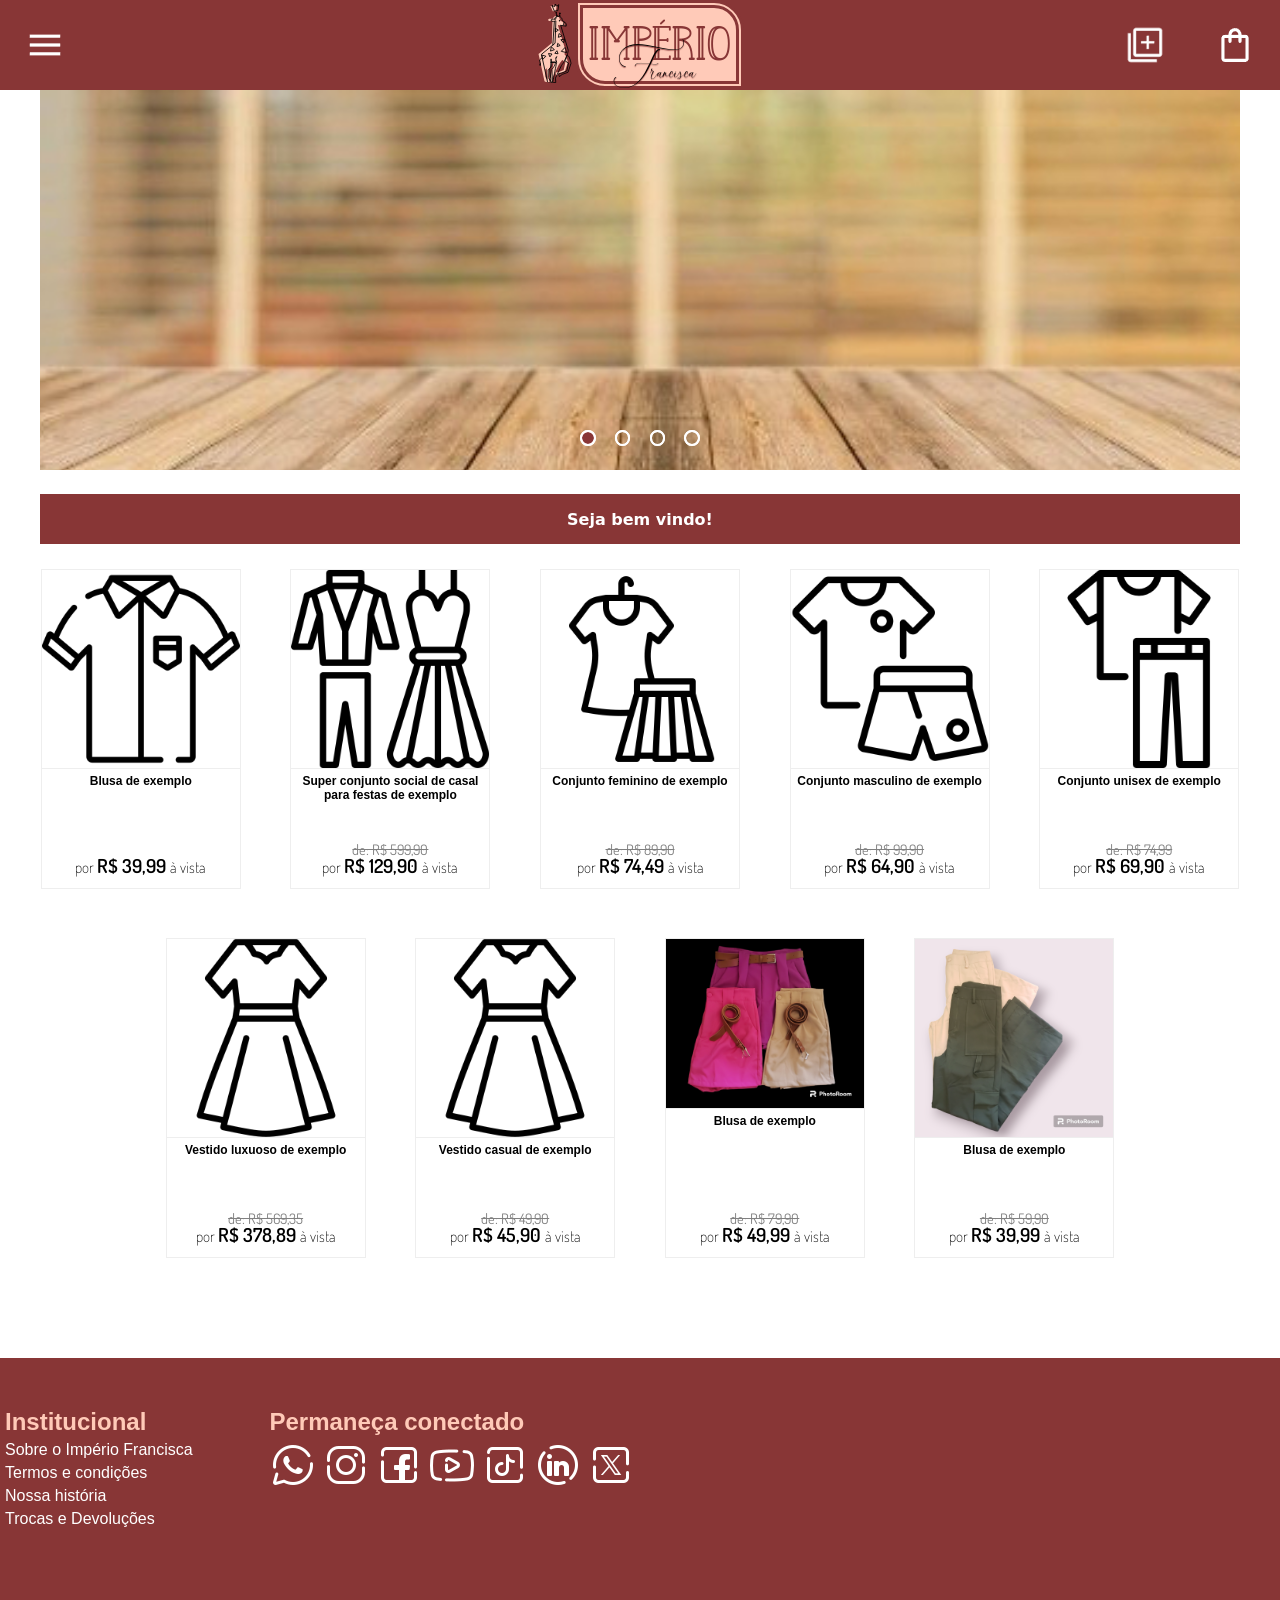
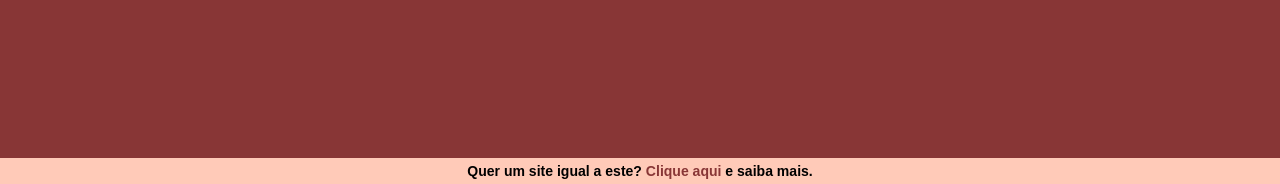
<file: index.html>
<!DOCTYPE html>
<html lang="pt-br" id="htmlSet">
<head>
	<!-- HTML HEAD START -->
	<meta charset="UTF-8">
	<meta name="viewport" content="width=device-width, initial-scale=1.0">
	<title>Império Francisca</title>
	<link rel="shortcut icon" href="images/favicon_crown.svg" type="image/x-icon">
	<link rel="stylesheet" href="estilos/style.css">
	<link rel="stylesheet" href="estilos/media-query.css">
</head>
<body>
	<!-- HTML BODY START -->
	<header>
		<div id="leftHeader" class="nselm"><!-- CABEÇALHO DA ESQUERDA -->
			<img src="images/icons/menu.png" alt="Menu" onclick="clickthrow(1)">
		</div>
		<div id="logo" class="nselm" onclick="showProduct(-1),loadProduct('none'),clickthrow(0)"><!-- LOGO CENTRAL RENDERIZADO EM CSS -->
			<img id="logoImage" src="images/headerlogo/imperiologo.svg" alt="logo imperio francisca">
			<h1 id="mainTitle">IMPÉRIO</h1>
			<h1 id="secTitle">Francisca</h1>
		</div>
		<div id="rightHeader" class="nselm"><!-- CABEÇALHO DA DIREITA -->
			<img src="images/icons/more.png" alt="More" onclick="clickthrow(3)">
			
			<img src="images/icons/shop_bag.png" alt="Shopping Bag" onclick="clickthrow(2)">
			<!--<p class="cartNumber">4</p>-->
		</div>
	</header>
	<main>
		<!-- IFRAME QUE CARREGA O SLIDER -->
		<iframe id="mainSlider" class="nselm" name="mslide" src="slides/slide.html" frameborder="0"></iframe>
		<!-- IFRAME QUE CARREGA O SLIDER -->
		<!-- ESPAÇO DE APRESENTAÇÃO DE PRODUTO -->
		<aside id="showProduct"><a href="#" class="returnLink" onclick="showProduct(-1)">Voltar ao inicio</a>
		<!-- BOX MAIN IMAGE -->
		<div class="pshowMainimagespace">
			<img class="pshowMainimage" alt="blusaExemplo">
			<div class="pshowPromo"></div>
		</div>
		<!-- BOX SECOND IMAGE -->
		<div class="pshowSecimages"> 
			<img class="SecimgA" alt="blusaExemplo" onclick="changePicture(1)">
			<img class="SecimgB" alt="blusaExemplo" onclick="changePicture(2)">
			<img class="SecimgC" alt="blusaExemplo" onclick="changePicture(3)">
		</div>
		<!-- BOX CARTSHOP -->
		<div class="pshowCartadd">
			<h2 class="pshowName"></h2>
			<h2 class="pshowPrice"></h2>
			<div class="cartsizeSelect nselm"></div>
		</div>
		
		<!-- BOX CARTBUTTONADD -->
		<div class="cartButton nselm" onclick="addCart(1)">Adicionar ao carrinho
		</div>
		<!-- BOX SHARE CONTENT -->
		<div class="pshowShare"> Compartilhe <br>
		<img src="images/footerlogo/whats.png" alt="WhatsLogo">
		<img src="images/footerlogo/insta.png" alt="InstaLogo">
		<img src="images/footerlogo/face.png" alt="FaceLogo">
		<img src="images/footerlogo/youtube.png" alt="YoutubeLogo">
		<img src="images/footerlogo/tiktok.png" alt="TiktokLogo">
		<img src="images/footerlogo/linked.png" alt="LinkedLogo">
		</div>
		<!-- BOX DEFINITION -->
		<div class="pshowDefinition"><p class="pshowDef"></p></div>
		<!-- FIM BOX DO MOSTRUÁRIO -->
		</aside>
		<!-- ESPAÇO DE APRESENTAÇÃO DE PRODUTO -->
		<!-- MENSAGEM SAUDAÇÃO + PESQUISA DE FILTRO -->
		<aside id="msgIntro" class="nselm"></aside>
		<!-- MENSAGEM SAUDAÇÃO + PESQUISA DE FILTRO -->
		<div id="shopContainer">
			<div class="shopItens">
				<!-- DIVISAO DE PRODUTO -->
				<!-- ESPAÇO RESERVADO PARA PRODUTOS -->
				<!-- DIVISAO DE PRODUTO -->
			</div>
		</div>
	</main>
	<footer class="nselm">
		<!-- FOOTERBLOCK PERMANEÇA CONECTADO -->
		<div class="footerblock">
			<h1>Permaneça conectado</h1>
			<ul class="permaconectado">
				<!-- ITENS DE PERMANEÇA CONECTADO RODAPÉ -->
				<li><a href="https://api.whatsapp.com/send/?phone=19997597681&text=🦒Olá, Império Francisca! Gostaria de entrar em contato para tirar uma dúvida. 💖" target="_blank"><img src="images/footerlogo/whats.png" alt="whatsapp"></a></li>
				<li><a href="https://www.instagram.com/imperiofrancisca/?theme=dark" target="_blank"><img src="images/footerlogo/insta.png" alt="instagram"></a></li>
				<li><a href="#"><img src="images/footerlogo/face.png" alt="facebook"></a></li>
				<li><a href="#"><img src="images/footerlogo/youtube.png" alt="youtube"></a></li>
				<li><a href="#"><img src="images/footerlogo/tiktok.png" alt="tiktok"></a></li>
				<li><a href="#"><img src="images/footerlogo/linked.png" alt="linkedin"></a></li>
				<li><a href="#"><img src="images/footerlogo/twitterx.png" alt="x twitter"></a></li>
			</ul>
		</div>
		<!-- FOOTERBLOCK INSTITUCIONAL -->
		<div class="footerblock">
			<h1>Institucional</h1>
			<ul>
				<!-- ITENS INTITUCIONAIS --> 
				<li class="footeritem"><a href="Institucional/sobre.html">Sobre o Império Francisca</a></li>
				<li class="footeritem"><a href="Institucional/termos.html">Termos e condições</a></li>
				<li class="footeritem"><a href="Institucional/historia.html">Nossa história</a></li>
				<li class="footeritem"><a href="Institucional/troca.html">Trocas e Devoluções</a></li> 
			</ul>
		</div>
	</footer>
	<div id="creditsFooter">
		<h3>Quer um site igual a este? <a href="https://github.com/AndreFilipeD" target="_blank">Clique aqui</a> e saiba mais.</h3>
	</div>
		<!-- CAIXA FADE AO ABRIR ALGUM MENU LATERAL, TAMBEM SERVE COMO BOTÃO PARA RETORNAR -->
		<div class="shadowBox" onclick="clickthrow(0)" style="display: none;"></div>
		<!-- BARRA DE MENU DA ESQUERDA -->
		<div class="left_menuBar" style="display: none;">
			<div id="menuHeader">
				<!-- TITULO DA BARRA DE NAVEGAÇÃO ESQUERDA -->
				<h1>Navegue por categoria</h1>
				<!-- BOTÃO DE FECHAR BARRA DE NAVEGAÇÃO ESQUERDA -->
				<span onclick="clickthrow(0)"><img src="images/icons/betterclose.png" alt="fecharMenu"></span>
			</div>
			<ul>
				<!-- ITENS DA BARRA DE NAVEGAÇÃO ESQUERDA -->
				<li  class="menuItens" onclick="loadProduct('none'),clickthrow(0)">○ Mostrar todos</li>
				<li class="menuTitles"><img src="images/menuicons/roupas.png" alt="roupas">Roupas</li>
				<li class="menuItens" onclick="loadProduct('Camisa'),clickthrow(0)">• Camisas</li>
				<li class="menuItens" onclick="loadProduct('Calça'),clickthrow(0)">• Calças</li>
				<li class="menuItens" onclick="loadProduct('Vestido'),clickthrow(0)">• Vestidos</li>
				<li class="menuTitles"><img src="images/menuicons/joias.png" alt="acessorios">Acessórios</li>
				<li class="menuItens" onclick="loadProduct('Bolsa'),clickthrow(0)">• Bolsas</li>
				<li class="menuItens" onclick="loadProduct('Cinto'),clickthrow(0)">• Cintos</li>
				<li class="menuItens" onclick="loadProduct('Joias'),clickthrow(0)">• Porta-Joias</li>
				<li class="menuItens" onclick="loadProduct('Brincos'),clickthrow(0)">• Brincos</li>
			</ul>
		</div>
		<!-- CARRINHO DE COMPRAS -->
		<div class="right_cartShop">
			<div id="cartHeader">
				<span onclick="clickthrow(0)"><img src="images/icons/betterclose.png" alt="closeMenu"></span>
				<h1>Carrinho de compras</h1>
			</div>
			<div class="cartBody">
				<div class="cartList"><div class="cartListnone">Você ainda não tem nenhum produto em seu carrinho</div><img src="images/icons/saderror.png" alt="nonecart" style="background-color: #FFCAB8; border-radius: 100px;"></div>
				<div class="cartTotal">
					<div class="cartResume"><strong class="smallpricetext">Você possui <strong>0</strong> produto(s) em seu carrinho.</strong></div>
					<a class="cartSendButton nselm" href="https://api.whatsapp.com/send/?phone=19997597681&text=🦒Olá, Império Francisca! Gostaria de entrar em contato para tirar uma dúvida. 💖" target="_blank">Enviar ao Whatsapp</a>
				</div>
			</div>
		</div>
		<!-- CONECTE-SE -->
		<div class="center_connectPlus">
			<div id="centerHeart">
				<h1>Entre em contato</h1>
				<span onclick="clickthrow(0)"><img src="images/icons/betterclose.png" alt="fecharMenu"></span>
			</div>
			<div class="heartSpace">
				<a class="heartWhats" href="https://api.whatsapp.com/send/?phone=19997597681&text=🦒Olá, Império Francisca! Gostaria de entrar em contato para tirar uma dúvida. 💖" target="_blank"><img src="images/icons/scart.png" alt="icone carrinho">Chame no Whatsapp</a>
				<a class="heartInsta" href="https://ig.me/m/imperiofrancisca/" target="_blank"><img src="images/icons/scart.png" alt="icone carrinho">Chame no Instagram</a>
			</div>
		</div>	
	<!-- SCRIPT GERAL DA PAGINA -->
	<script src="script/script.js"></script>
	<script src="script/produtos.js"></script>
</body>
</html>
</file>
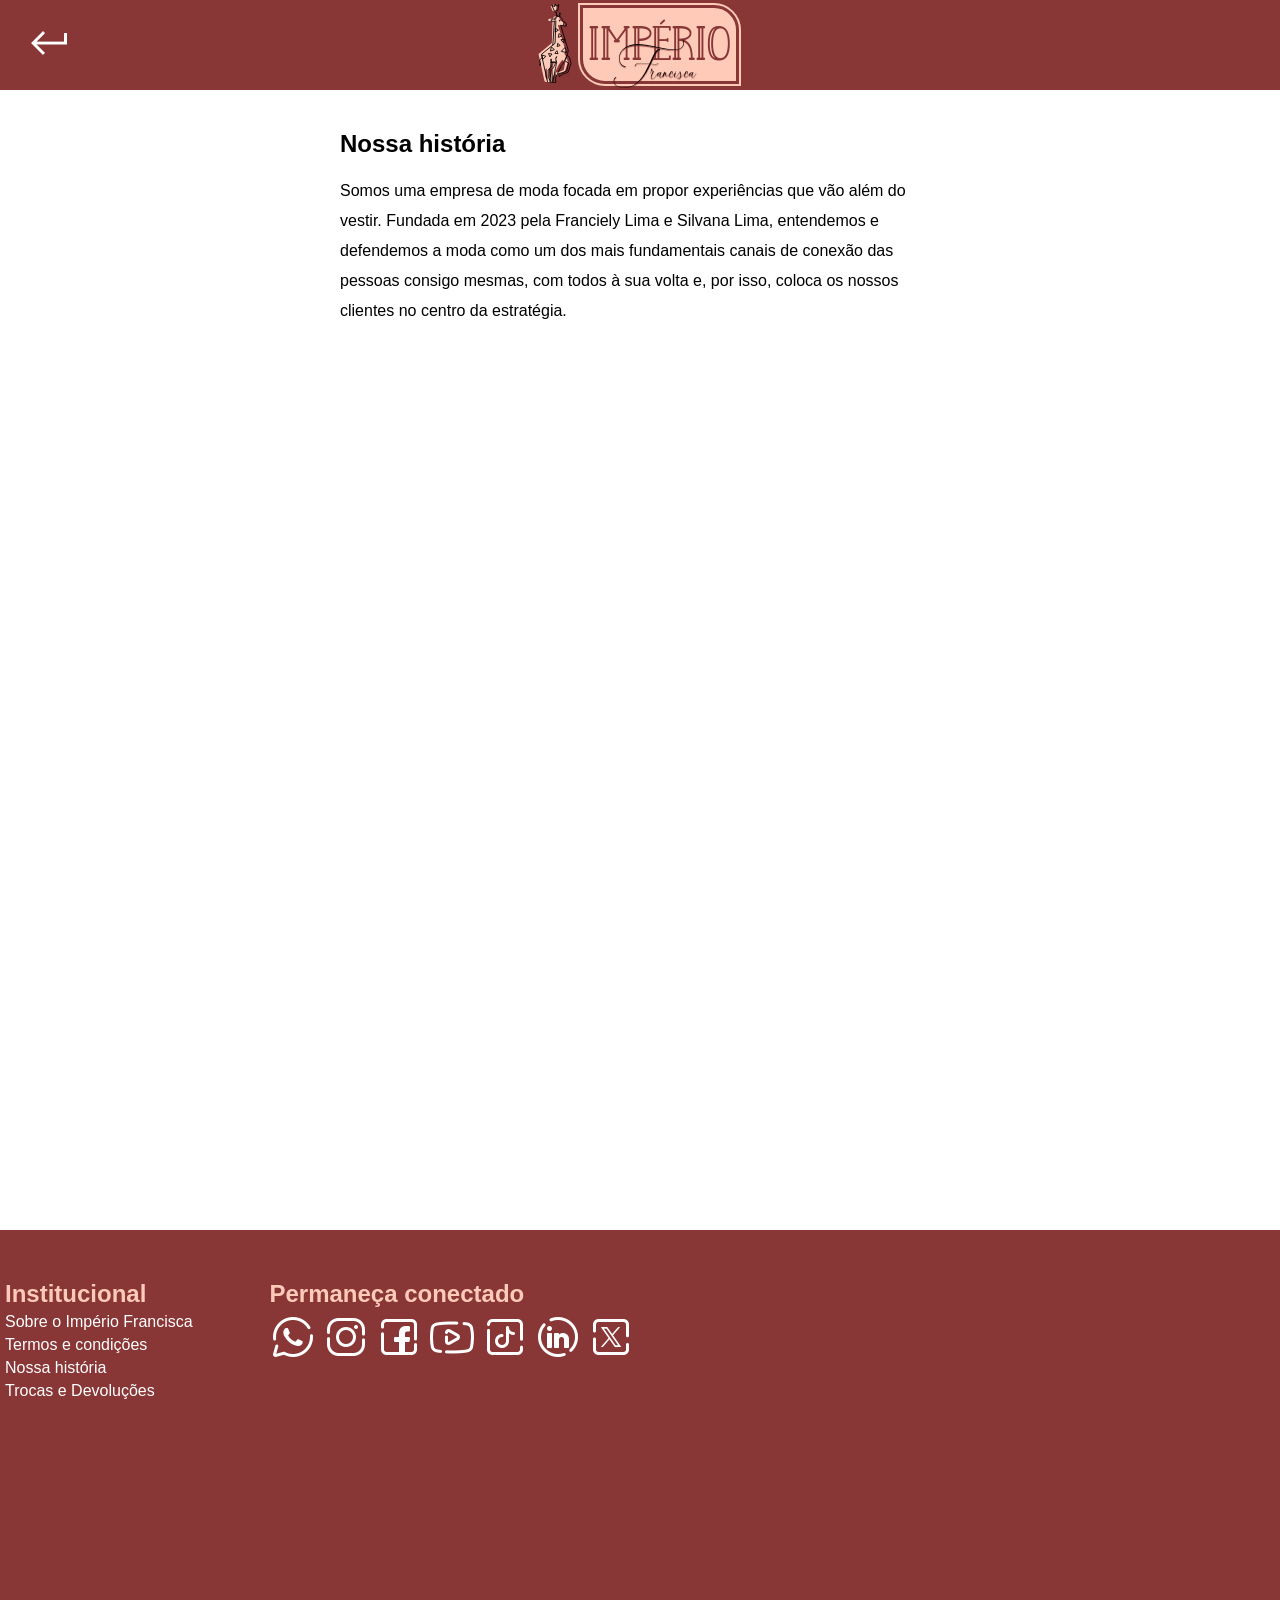
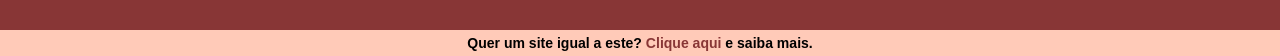
<file: Institucional/historia.html>
<!DOCTYPE html>
<html lang="pt-br" id="htmlSet">
<head>

	<meta charset="UTF-8">
	<meta name="viewport" content="width=device-width, initial-scale=1.0">
	<title>Império Francisca</title>
	<link rel="shortcut icon" href="../images/lb.svg" type="image/x-icon">
	<link rel="stylesheet" href="../estilos/instit_style.css">
	<link rel="stylesheet" href="../estilos/media-query.css">
</head>
<body>

	<header>
		<div id="leftHeader">
			<a href="../index.html"><img src="../images/icons/return.png" alt="Return"></a>
		</div>
		<div id="logo">
			<img id="logoImage" src="../images/headerlogo/imperiologo.svg" alt="logoimperio">
			<h1 id="mainTitle">IMPÉRIO</h1>
			<h1 id="secTitle">Francisca</h1>
		</div>
		<div id="rightHeader">
		</div>
	</header>
	<main>

		<div id="shopContainer" style="height: 500px;">
			<div class="descArticle">
				<!-- DIVISAO DE CONTEÚDO -->

				<h1>Nossa história</h1><br>

				<p>
				Somos uma empresa de moda focada em propor experiências que vão além do
				vestir. Fundada em 2023 pela Franciely Lima e Silvana Lima, entendemos
				e defendemos a moda como um dos mais fundamentais canais de conexão das
				pessoas consigo mesmas, com todos à sua volta e, por isso, coloca os nossos
				clientes no centro da estratégia.
				</p>

				<!-- DIVISAO DE CONTEÚDO -->
			</div>
		</div>
	</main>
	<footer>
		<div class="footerblock">
			<h1>Permaneça conectado</h1>
			<ul class="permaconectado">
				<li><a href="https://api.whatsapp.com/send/?phone=19997597681&text=🦒Olá, Império Francisca! Gostaria de entrar em contato para tirar uma dúvida. 💖" target="_blank"><img src="../images/footerlogo/whats.png" alt="whatsapp"></a></li>
				<li><a href="https://www.instagram.com/imperiofrancisca/?theme=dark" target="_blank"><img src="../images/footerlogo/insta.png" alt="instagram"></a></li>
				<li><a href="#"><img src="../images/footerlogo/face.png" alt="facebook"></a></li>
				<li><a href="#"><img src="../images/footerlogo/youtube.png" alt="youtube"></a></li>
				<li><a href="#"><img src="../images/footerlogo/tiktok.png" alt="tiktok"></a></li>
				<li><a href="#"><img src="../images/footerlogo/linked.png" alt="linkedin"></a></li>
				<li><a href="#"><img src="../images/footerlogo/twitterx.png" alt="x"></a></li>
			</ul>
		</div>
		<div class="footerblock">
			<h1>Institucional</h1>
			<ul><!-- ITENS INTITUCIONAIS -->
				<li class="footeritem"><a href="sobre.html">Sobre o Império Francisca</a></li>
				<li class="footeritem"><a href="termos.html">Termos e condições</a></li>
				<li class="footeritem"><a href="historia.html">Nossa história</a></li>
				<li class="footeritem"><a href="troca.html">Trocas e Devoluções</a></li>
			</ul>
		</div>
		<div class="shadowBox" onclick="clickthrow(0)" style="display: none;"></div>
	</footer>
	<div id="creditsFooter">
		<h3>Quer um site igual a este? <a href="https://github.com/AndreFilipeD" target="_blank">Clique aqui</a> e saiba mais.</h3>
	</div>
	<script src="../script/script.js">
	</script>
</body>
</html>
</file>
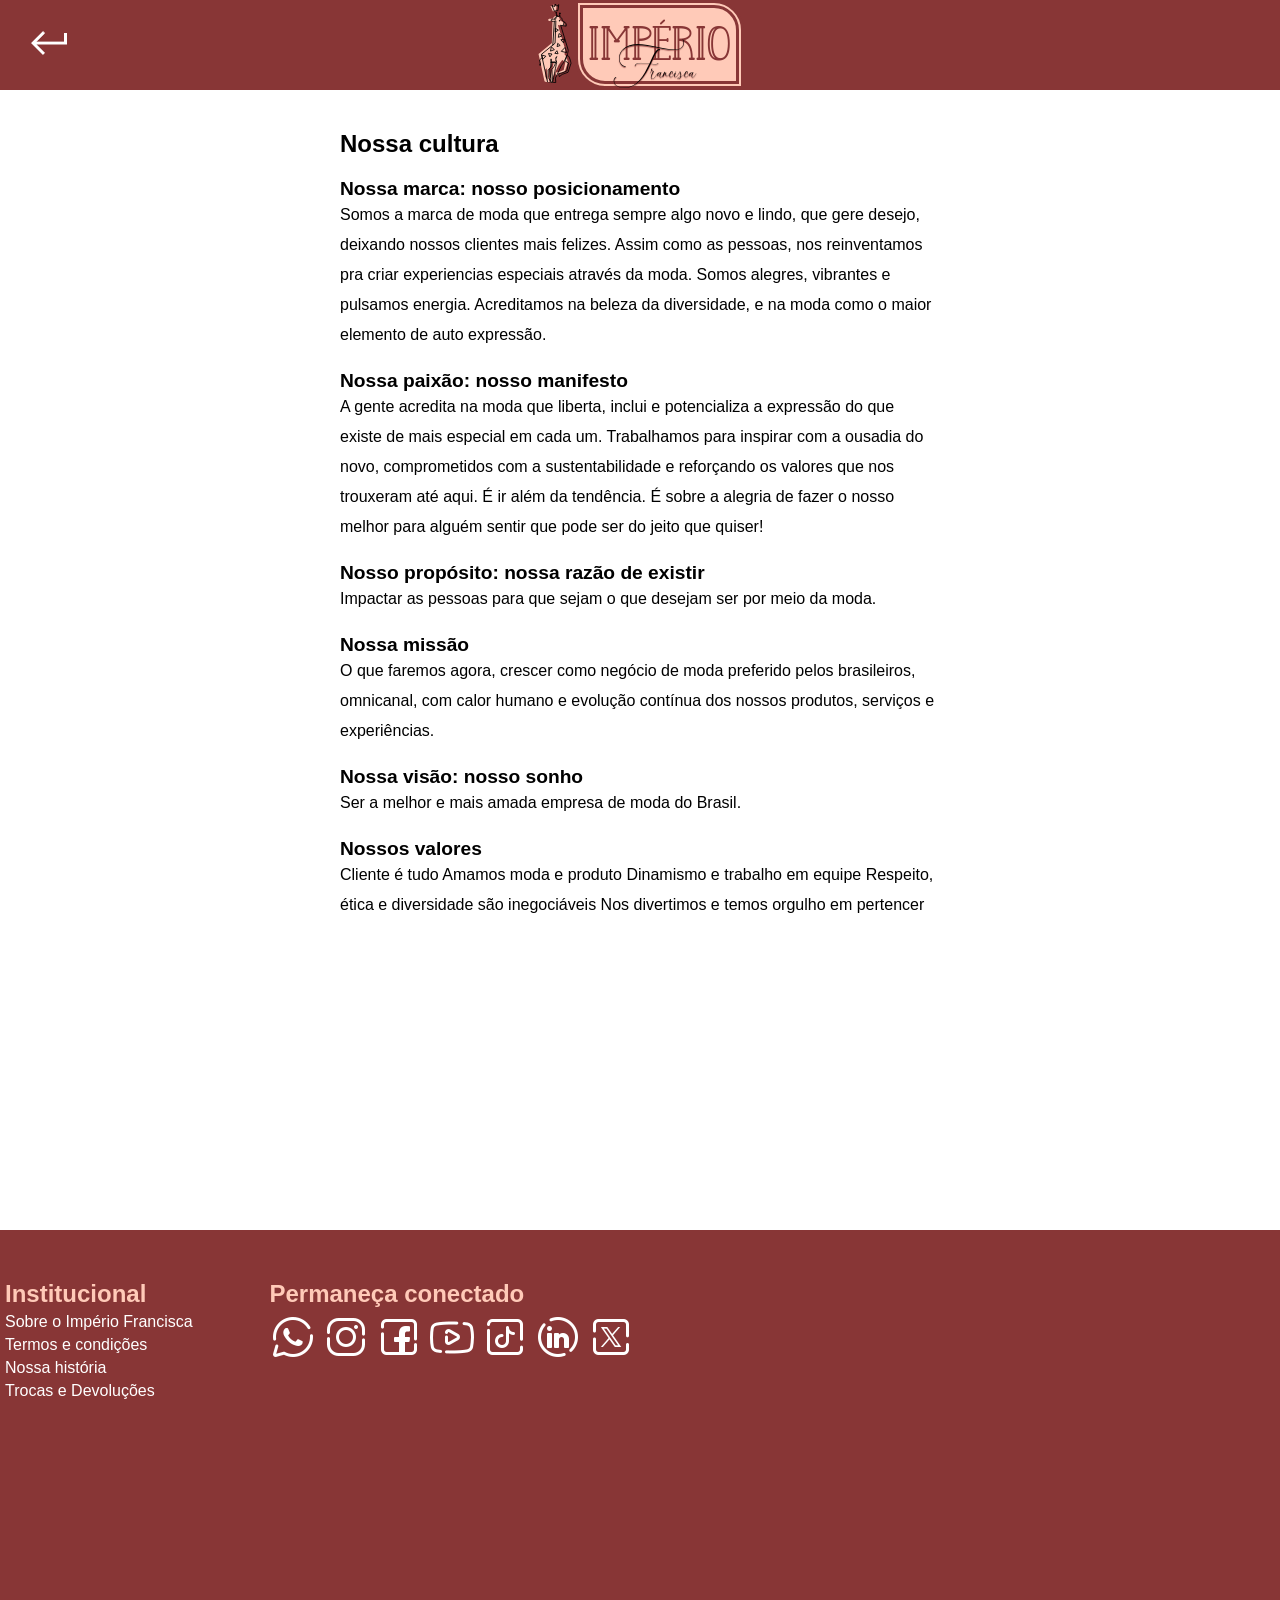
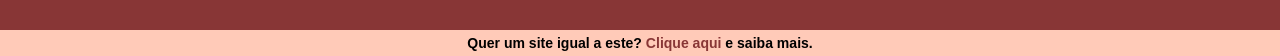
<file: Institucional/sobre.html>
<!DOCTYPE html>
<html lang="pt-br" id="htmlSet">
<head>

	<meta charset="UTF-8">
	<meta name="viewport" content="width=device-width, initial-scale=1.0">
	<title>Império Francisca</title>
	<link rel="shortcut icon" href="../images/lb.svg" type="image/x-icon">
	<link rel="stylesheet" href="../estilos/instit_style.css">
	<link rel="stylesheet" href="../estilos/media-query.css">
</head>
<body>

	<header>
		<div id="leftHeader">
			<a href="../index.html"><img src="../images/icons/return.png" alt="Return"></a>
		</div>
		<div id="logo">
			<img id="logoImage" src="../images/headerlogo/imperiologo.svg" alt="logoimperio">
			<h1 id="mainTitle">IMPÉRIO</h1>
			<h1 id="secTitle">Francisca</h1>
		</div>
		<div id="rightHeader">
		</div>
	</header>
	<main>

		<div id="shopContainer" style="height: 500px;">
			<div class="descArticle">
				<!-- DIVISAO DE CONTEÚDO -->
				<h1>Nossa cultura</h1>
				
				<h2>Nossa marca: nosso posicionamento</h2>

				<p>
				Somos a marca de moda que entrega sempre algo novo e lindo, que gere desejo, deixando nossos clientes mais felizes. Assim como as pessoas, nos reinventamos pra criar experiencias especiais através da moda.
				Somos alegres, vibrantes e pulsamos energia. Acreditamos na beleza da diversidade, e na moda como o maior elemento de auto expressão.
				</p>

				<h2>Nossa paixão: nosso manifesto</h2>

				<p>
				A gente acredita na moda que liberta, inclui e potencializa a expressão do que existe de mais especial em cada um.
				Trabalhamos para inspirar com a ousadia do novo, comprometidos com a sustentabilidade e reforçando os valores que nos trouxeram até aqui.
				É ir além da tendência. É sobre a alegria de fazer o nosso melhor para alguém sentir que pode ser do jeito que quiser!
				</p>

				<h2>Nosso propósito: nossa razão de existir</h2>

				<p>
				Impactar as pessoas para que sejam o que desejam ser por meio da moda.
				</p>

				<h2>Nossa missão</h2>
				<p>
				O que faremos agora, crescer como negócio de moda preferido pelos brasileiros, omnicanal, com calor humano e evolução contínua dos nossos produtos, serviços e experiências.</p>

				<h2>Nossa visão: nosso sonho</h2>

				<p>
				Ser a melhor e mais amada empresa de moda do Brasil.
				</p>

				<h2>Nossos valores</h2>

				<p>
				Cliente é tudo
				Amamos moda e produto
				Dinamismo e trabalho em equipe
				Respeito, ética e diversidade são inegociáveis
				Nos divertimos e temos orgulho em pertencer
				</p>

				<!-- DIVISAO DE CONTEÚDO -->
			</div>
		</div>
	</main>
	<footer>
		<div class="footerblock">
			<h1>Permaneça conectado</h1>
			<ul class="permaconectado">
				<li><a href="https://api.whatsapp.com/send/?phone=19997597681&text=🦒Olá, Império Francisca! Gostaria de entrar em contato para tirar uma dúvida. 💖" target="_blank"><img src="../images/footerlogo/whats.png" alt="whatsapp"></a></li>
				<li><a href="https://www.instagram.com/imperiofrancisca/?theme=dark" target="_blank"><img src="../images/footerlogo/insta.png" alt="instagram"></a></li>
				<li><a href="#"><img src="../images/footerlogo/face.png" alt="facebook"></a></li>
				<li><a href="#"><img src="../images/footerlogo/youtube.png" alt="youtube"></a></li>
				<li><a href="#"><img src="../images/footerlogo/tiktok.png" alt="tiktok"></a></li>
				<li><a href="#"><img src="../images/footerlogo/linked.png" alt="linkedin"></a></li>
				<li><a href="#"><img src="../images/footerlogo/twitterx.png" alt="x"></a></li>
			</ul>
		</div>
		<div class="footerblock">
			<h1>Institucional</h1>
			<ul><!-- ITENS INTITUCIONAIS -->
				<li class="footeritem"><a href="sobre.html">Sobre o Império Francisca</a></li>
				<li class="footeritem"><a href="termos.html">Termos e condições</a></li>
				<li class="footeritem"><a href="historia.html">Nossa história</a></li>
				<li class="footeritem"><a href="troca.html">Trocas e Devoluções</a></li>
			</ul>
		</div>
		<div class="shadowBox" onclick="clickthrow(0)" style="display: none;"></div>
	</footer>
	<div id="creditsFooter">
		<h3>Quer um site igual a este? <a href="https://github.com/AndreFilipeD" target="_blank">Clique aqui</a> e saiba mais.</h3>
	</div>
	<script src="../script/script.js">
	</script>
</body>
</html>
</file>
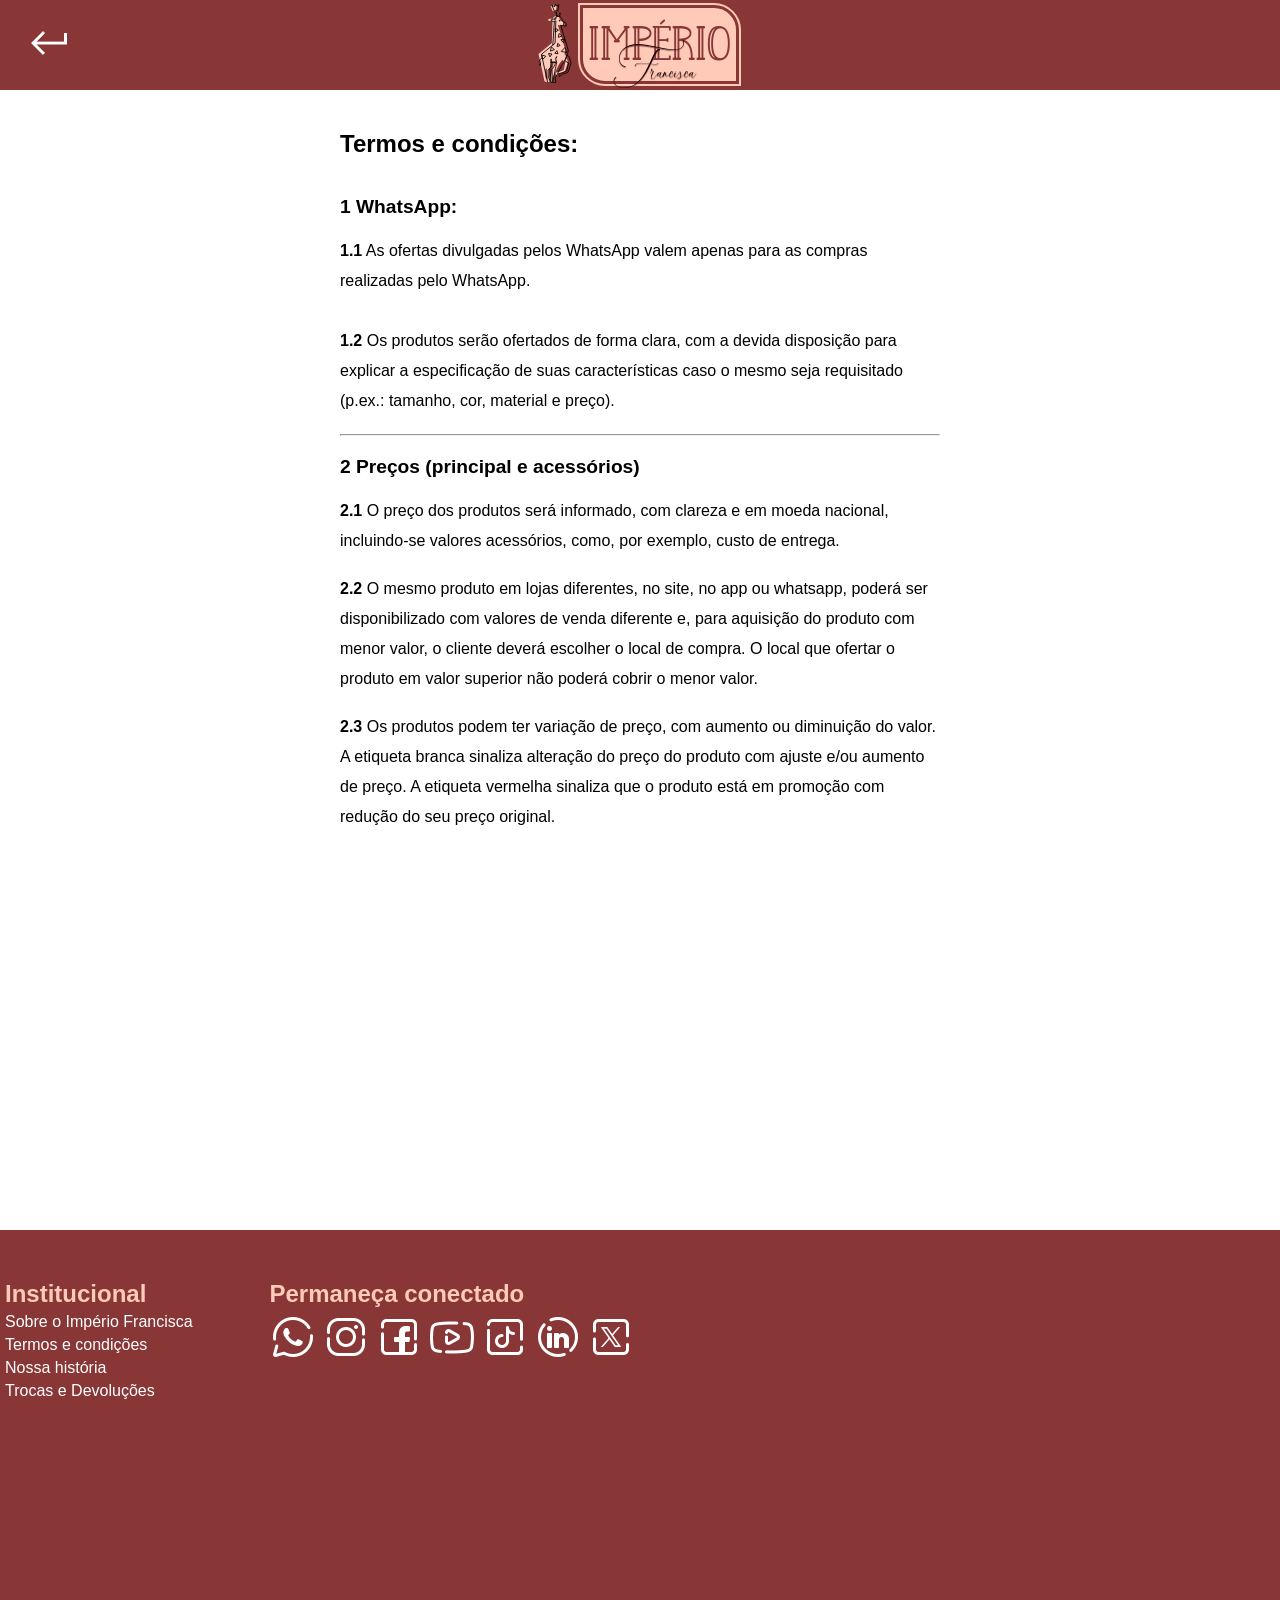
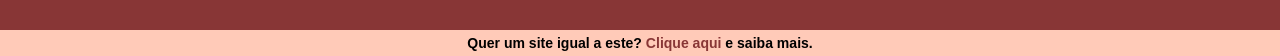
<file: Institucional/termos.html>
<!DOCTYPE html>
<html lang="pt-br" id="htmlSet">
<head>

	<meta charset="UTF-8">
	<meta name="viewport" content="width=device-width, initial-scale=1.0">
	<title>Império Francisca</title>
	<link rel="shortcut icon" href="../images/lb.svg" type="image/x-icon">
	<link rel="stylesheet" href="../estilos/instit_style.css">
	<link rel="stylesheet" href="../estilos/media-query.css">
</head>
<body>

	<header>
		<div id="leftHeader">
			<a href="../index.html"><img src="../images/icons/return.png" alt="Return"></a>
		</div>
		<div id="logo">
			<img id="logoImage" src="../images/headerlogo/imperiologo.svg" alt="logoimperio">
			<h1 id="mainTitle">IMPÉRIO</h1>
			<h1 id="secTitle">Francisca</h1>
		</div>
		<div id="rightHeader">
		</div>
	</header>
	<main>

		<div id="shopContainer" style="height: 500px;">
			<div class="descArticle">
				<!-- DIVISAO DE CONTEÚDO -->

				<h1>Termos e condições:</h1><br>
				<h2>1 WhatsApp:</h2><br>
				<p><b>1.1</b> As ofertas divulgadas pelos WhatsApp valem apenas para as compras realizadas pelo WhatsApp.<br><br><b>1.2</b> Os produtos serão ofertados de forma clara, com a devida disposição para explicar a especificação de suas características caso o mesmo seja requisitado (p.ex.: tamanho, cor, material e preço).</p>
				<br><hr>
				<h2>2 Preços (principal e acessórios)</h2><br>

				<p><b>2.1</b> O preço dos produtos será informado, com clareza e em moeda nacional, incluindo-se valores acessórios, como, por exemplo, custo de entrega.</p><br>

				<p><b>2.2</b> O mesmo produto em lojas diferentes, no site, no app ou whatsapp, poderá ser disponibilizado com valores de venda diferente e, para aquisição do produto com menor valor, o cliente deverá escolher o local de compra. O local que ofertar o produto em valor superior não poderá cobrir o menor valor.</p><br>

				<p><b>2.3</b> Os produtos podem ter variação de preço, com aumento ou diminuição do valor. A etiqueta branca sinaliza alteração do preço do produto com ajuste e/ou aumento de preço. A etiqueta vermelha sinaliza que o produto está em promoção com redução do seu preço original.</p>

				<!-- DIVISAO DE CONTEÚDO -->
			</div>
		</div>
	</main>
	<footer>
		<div class="footerblock">
			<h1>Permaneça conectado</h1>
			<ul class="permaconectado">
				<li><a href="https://api.whatsapp.com/send/?phone=19997597681&text=🦒Olá, Império Francisca! Gostaria de entrar em contato para tirar uma dúvida. 💖" target="_blank"><img src="../images/footerlogo/whats.png" alt="whatsapp"></a></li>
				<li><a href="https://www.instagram.com/imperiofrancisca/?theme=dark" target="_blank"><img src="../images/footerlogo/insta.png" alt="instagram"></a></li>
				<li><a href="#"><img src="../images/footerlogo/face.png" alt="facebook"></a></li>
				<li><a href="#"><img src="../images/footerlogo/youtube.png" alt="youtube"></a></li>
				<li><a href="#"><img src="../images/footerlogo/tiktok.png" alt="tiktok"></a></li>
				<li><a href="#"><img src="../images/footerlogo/linked.png" alt="linkedin"></a></li>
				<li><a href="#"><img src="../images/footerlogo/twitterx.png" alt="x"></a></li>
			</ul>
		</div>
		<div class="footerblock">
			<h1>Institucional</h1>
			<ul><!-- ITENS INTITUCIONAIS -->
				<li class="footeritem"><a href="sobre.html">Sobre o Império Francisca</a></li>
				<li class="footeritem"><a href="termos.html">Termos e condições</a></li>
				<li class="footeritem"><a href="historia.html">Nossa história</a></li>
				<li class="footeritem"><a href="troca.html">Trocas e Devoluções</a></li>
			</ul>
		</div>
		<div class="shadowBox" onclick="clickthrow(0)" style="display: none;"></div>
	</footer>
	<div id="creditsFooter">
		<h3>Quer um site igual a este? <a href="https://github.com/AndreFilipeD" target="_blank">Clique aqui</a> e saiba mais.</h3>
	</div>
	<script src="../script/script.js">
	</script>
</body>
</html>
</file>
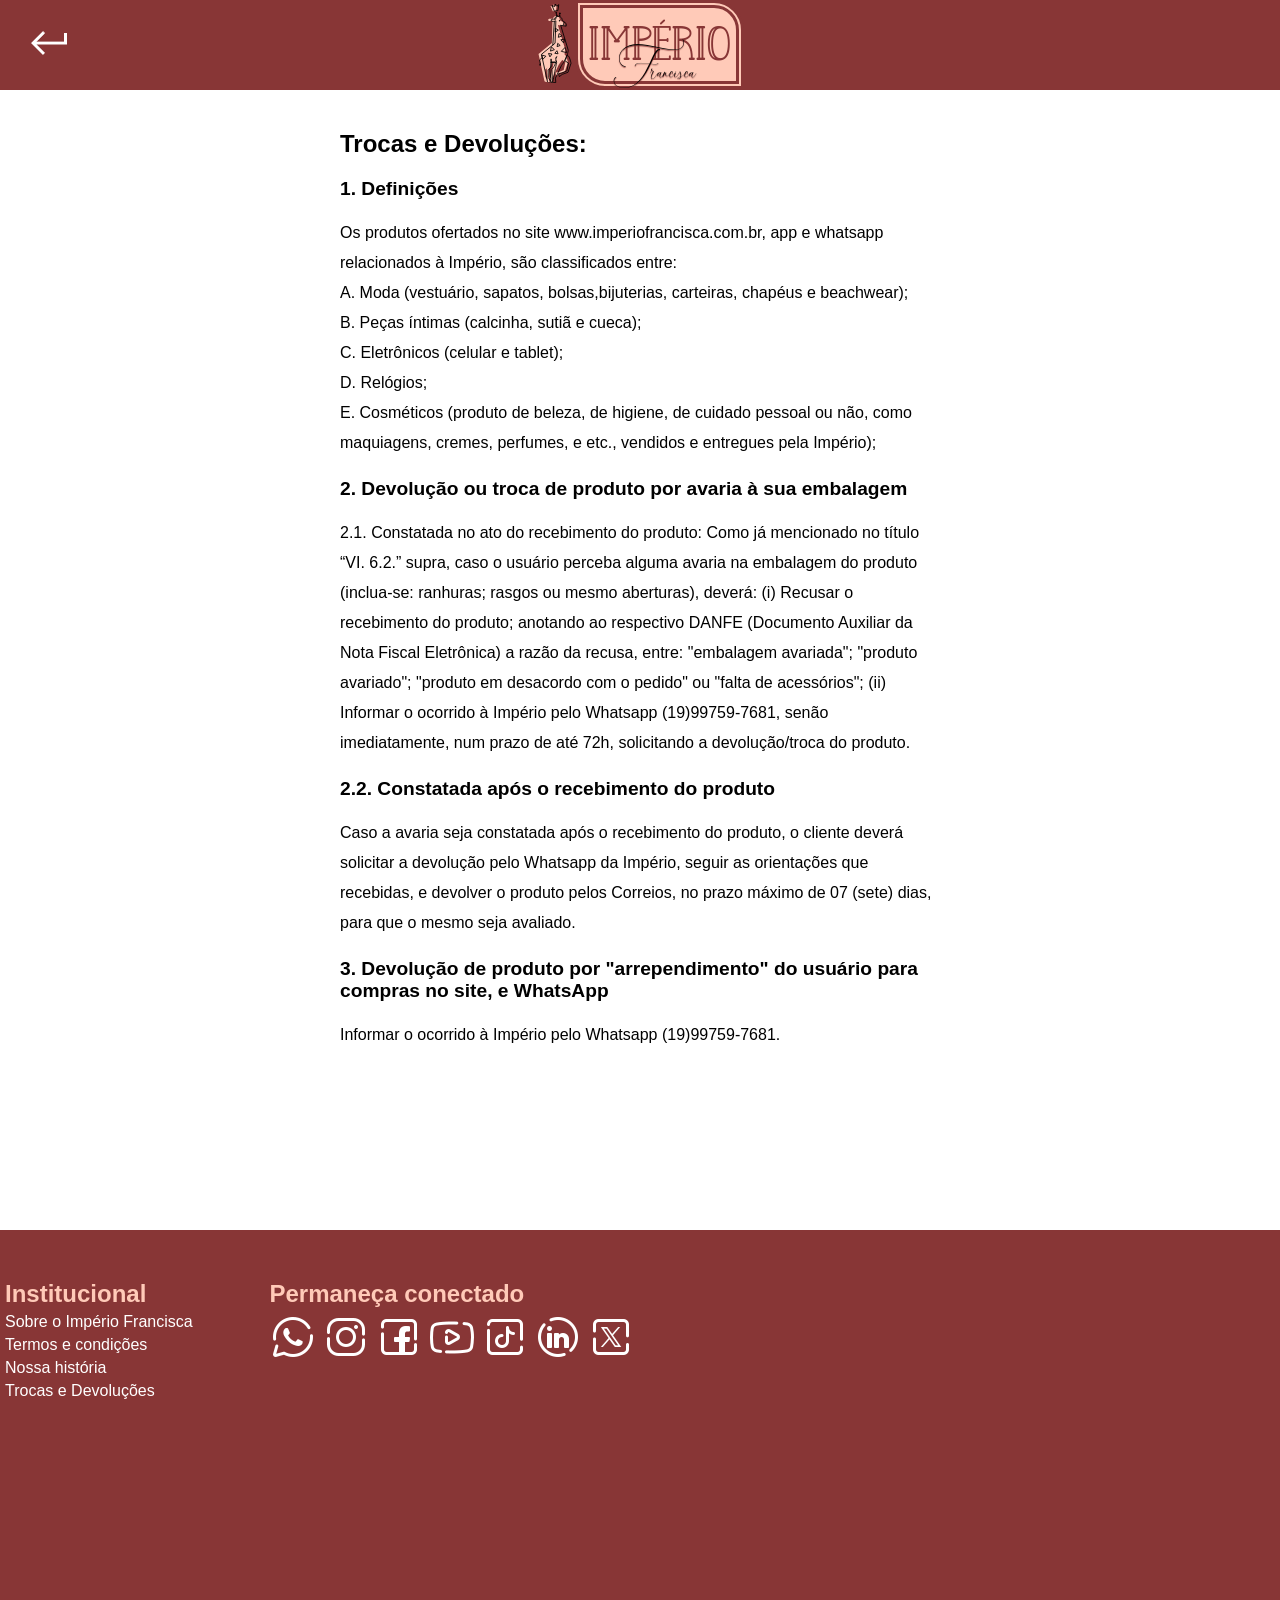
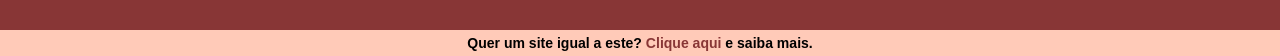
<file: Institucional/troca.html>
<!DOCTYPE html>
<html lang="pt-br" id="htmlSet">
<head>

	<meta charset="UTF-8">
	<meta name="viewport" content="width=device-width, initial-scale=1.0">
	<title>Império Francisca</title>
	<link rel="shortcut icon" href="../images/lb.svg" type="image/x-icon">
	<link rel="stylesheet" href="../estilos/instit_style.css">
	<link rel="stylesheet" href="../estilos/media-query.css">
</head>
<body>

	<header>
		<div id="leftHeader">
			<a href="../index.html"><img src="../images/icons/return.png" alt="Return"></a>
		</div>
		<div id="logo">
			<img id="logoImage" src="../images/headerlogo/imperiologo.svg" alt="logoimperio">
			<h1 id="mainTitle">IMPÉRIO</h1>
			<h1 id="secTitle">Francisca</h1>
		</div>
		<div id="rightHeader">
		</div>
	</header>
	<main>

		<div id="shopContainer" style="height: 500px;">
			<div class="descArticle">
				<!-- DIVISAO DE CONTEÚDO -->

				<h1>Trocas e Devoluções:</h1>

				<h2>1. Definições</h2><br>

				<p>Os produtos ofertados no site www.imperiofrancisca.com.br, app e whatsapp relacionados à Império, são classificados entre:</p>

				<p>
					A. Moda (vestuário, sapatos, bolsas,bijuterias, carteiras, chapéus e beachwear);<br>
					B. Peças íntimas (calcinha, sutiã e cueca);<br>
					C. Eletrônicos (celular e tablet);<br>
					D. Relógios;<br>
					E. Cosméticos (produto de beleza, de higiene, de cuidado pessoal ou não, como maquiagens, cremes, perfumes, e etc., vendidos e entregues pela Império);<br>
				
				</p>

				<h2>2. Devolução ou troca de produto por avaria à sua embalagem</h2><br>

				<p>
					2.1. Constatada no ato do recebimento do produto:
					Como já mencionado no título “VI. 6.2.” supra, caso o usuário perceba alguma avaria na embalagem do produto (inclua-se: ranhuras; rasgos ou mesmo aberturas), deverá:
					(i) Recusar o recebimento do produto; anotando ao respectivo DANFE (Documento Auxiliar da Nota Fiscal Eletrônica) a razão da recusa, entre: "embalagem avariada"; "produto avariado"; "produto em desacordo com o pedido" ou "falta de acessórios";
					(ii) Informar o ocorrido à Império pelo Whatsapp (19)99759-7681, senão imediatamente, num prazo de até 72h, solicitando a devolução/troca do produto.
				</p>

				<h2>2.2. Constatada após o recebimento do produto</h2><br>

				
				<p>Caso a avaria seja constatada após o recebimento do produto, o cliente deverá solicitar a devolução pelo Whatsapp da Império, seguir as orientações que recebidas, e devolver o produto pelos Correios, no prazo máximo de 07 (sete) dias, para que o mesmo seja avaliado.</p>

				<h2>3. Devolução de produto por "arrependimento" do usuário para compras no site, e WhatsApp</h2><br>

				<p>Informar o ocorrido à Império pelo Whatsapp (19)99759-7681.</p>

				<!-- DIVISAO DE CONTEÚDO -->
			</div>
		</div>
	</main>
	<footer>
		<div class="footerblock">
			<h1>Permaneça conectado</h1>
			<ul class="permaconectado">
				<li><a href="https://api.whatsapp.com/send/?phone=19997597681&text=🦒Olá, Império Francisca! Gostaria de entrar em contato para tirar uma dúvida. 💖" target="_blank"><img src="../images/footerlogo/whats.png" alt="whatsapp"></a></li>
				<li><a href="https://www.instagram.com/imperiofrancisca/?theme=dark" target="_blank"><img src="../images/footerlogo/insta.png" alt="instagram"></a></li>
				<li><a href="#"><img src="../images/footerlogo/face.png" alt="facebook"></a></li>
				<li><a href="#"><img src="../images/footerlogo/youtube.png" alt="youtube"></a></li>
				<li><a href="#"><img src="../images/footerlogo/tiktok.png" alt="tiktok"></a></li>
				<li><a href="#"><img src="../images/footerlogo/linked.png" alt="linkedin"></a></li>
				<li><a href="#"><img src="../images/footerlogo/twitterx.png" alt="x"></a></li>
			</ul>
		</div>
		<div class="footerblock">
			<h1>Institucional</h1>
			<ul><!-- ITENS INTITUCIONAIS -->
				<li class="footeritem"><a href="sobre.html">Sobre o Império Francisca</a></li>
				<li class="footeritem"><a href="termos.html">Termos e condições</a></li>
				<li class="footeritem"><a href="historia.html">Nossa história</a></li>
				<li class="footeritem"><a href="troca.html">Trocas e Devoluções</a></li>
			</ul>
		</div>
		<div class="shadowBox" onclick="clickthrow(0)" style="display: none;"></div>
	</footer>
	<div id="creditsFooter">
		<h3>Quer um site igual a este? <a href="https://github.com/AndreFilipeD" target="_blank">Clique aqui</a> e saiba mais.</h3>
	</div>
	<script src="../script/script.js">
	</script>
</body>
</html>
</file>
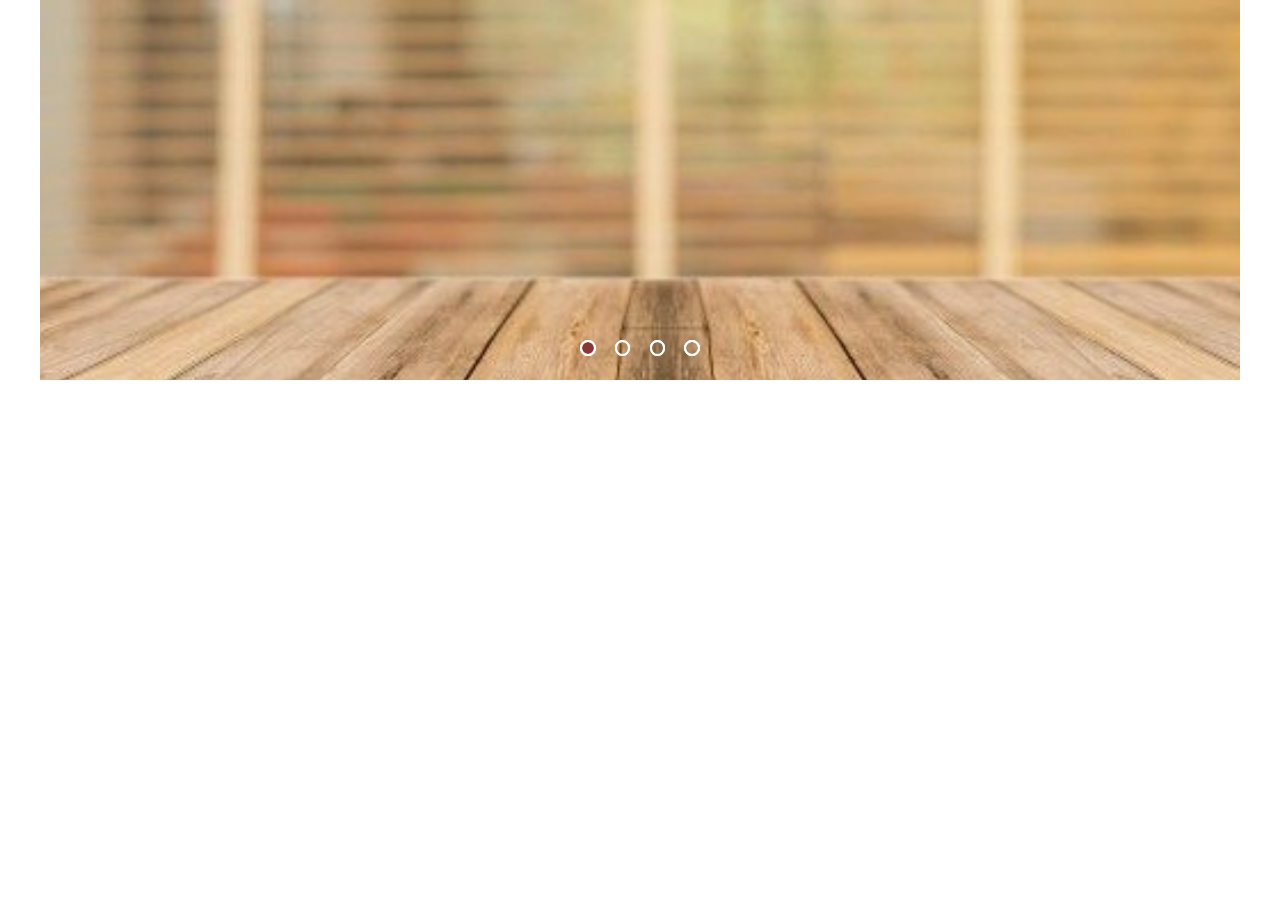
<file: slides/slide.html>
<!DOCTYPE html>
<html lang="pt-br">
<head>
	<meta charset="UTF-8">
	<meta name="viewport" content="width=device-width, initial-scale=1.0">
	<title>Império Francisca</title>
	<link rel="shortcut icon" href="images/lb.svg" type="image/x-icon">
	<link rel="stylesheet" href="../estilos/slidecontrol.css">
	<link rel="stylesheet" href="../estilos/media-query-slider.css">
</head>
<body>
		<section id="slider">
			<div id="slides">

				<input type="radio" name="slider-btn" id="sliderbtn1" onclick="clickslide(1)">
				<input type="radio" name="slider-btn" id="sliderbtn2" onclick="clickslide(2)">
				<input type="radio" name="slider-btn" id="sliderbtn3" onclick="clickslide(3)">
				<input type="radio" name="slider-btn" id="sliderbtn4" onclick="clickslide(4)">

				<div class="slide frame1 first">
				</div>
				<div class="slide frame2">
				</div>
				<div class="slide frame3">
				</div>
				<div class="slide frame4">
				</div>

				<div class="navigation-auto">
					<div class="auto-btn1"></div>
					<div class="auto-btn2"></div>
					<div class="auto-btn3"></div>
					<div class="auto-btn4"></div>
				</div>

				<div class="manual-navigation">
					<label for="sliderbtn1" class="manual-btn"></label>
					<label for="sliderbtn2" class="manual-btn"></label>
					<label for="sliderbtn3" class="manual-btn"></label>
					<label for="sliderbtn4" class="manual-btn"></label>
				</div>

			</div>
		</section>
	<script src="../script/script.js"></script>
</body>
</html>
</file>
<file: estilos/style.css>
@charset "UTF-8";
@import url('https://fonts.googleapis.com/css2?family=Dosis&display=swap');
@font-face {/* - FONTE CHERLY - */
	font-family: 'Cherly';
	src: url('../fontes/Cherly.otf')
	format('opentype');}
@font-face {/* - FONTE ARNITTA - */
    font-family: 'Arnitta';
    src: url('../fontes/Arnitta\ Callina.otf')
    format('opentype');}
@keyframes menuOpen{ /* ANIMAÇÃO MENU ABRINDO */
	0%{left: -350px;display: absolute;}
	100%{left: 0px;}}
@keyframes menuClose{ /* ANIMAÇÃO MENU FECHANDO */
	0%{left: 0px;}
	100%{left: -350px;display: none;}}
@keyframes cartOpen{ /* ANIMAÇÃO CARRINHO ABRINDO */
	0%{left: 100%;}
	100%{left: calc(100% - 320px);}}
@keyframes cartClose{ /* ANIMAÇÃO CARRINHO FECHANDO */
	0%{display: block;left: calc(100% - 320px);}
	100%{left: 100%;}}
:root{/* - VARIAVEIS - */
   --mainbackcolor:#883636;
	--secbackcolor:#FFCAB8;
	--verylightgray:#eeeeee;
	--lightButton:#3cdd9d;
	--normalButton:#36cb90;
	--normaltransparentButton:#39c08ae1;
	--heavyButton:#2ca172;
	--whatsColor:#25D366;
	--lightwhatsColor:#2ceb72;
	--titlefont:'Cherly', sans-serif;
	--sectitlefont:'Arnitta', sans-serif;
	--arialFont: Arial, Helvetica, sans-serif;
	--usualFont:'Dosis', sans-serif;
	--promoFont:system-ui, -apple-system, BlinkMacSystemFont, 'Segoe UI', Roboto, Oxygen, Ubuntu, Cantarell, 'Open Sans', 'Helvetica Neue', sans-serif;
	--maintext:Verdana, Geneva, Tahoma, sans-serif;}
::selection{ /* COR DE SELEÇÃO AO ARRASTAR MOUSE SOBRE OBJETOS */
	background: var(--secbackcolor);}
*{/* - START - */
    margin: 0px;
    padding: 0px;
    box-sizing: border-box;}
html{/* OVERFLOW Y NONE AO INICIAR */
	overflow-y: none;}
body{/* MELHOR MANEIRA DE COMEÇAR O WIDTH E O HEIGHT EM BODY */
	width: 100%;
	min-height: 100vh;}
header{ /* HEADER */
	display: flex;
	justify-content: center;
   	height: 90px;
   	background-color: var(--mainbackcolor);
   	width: 100%;
}
.nselm{/* Classe de bloqueador de seleção para elementos específicos*/
    -webkit-touch-callout: none;
    -webkit-user-select: none;
    -khtml-user-select: none;
    -moz-user-select: none;
    -ms-user-select: none;
    user-select: none;}
#rightHeader{
	width: 100%;
	display: flex;
	flex-direction: row;
	justify-content: right;
	align-items: center;
}
#rightHeader img{
	height: 100%;
	width: height;
	filter: invert();
	padding: 25px;
	transition: 1s;
}
#rightHeader img:hover{
	background-color: var(--secbackcolor);
	padding: 23px;
	filter: none;
	transition: .4s;
	cursor: pointer;
}
/*.cartNumber{
	position: absolute;

	top:25px;
	right:25px;

	width: 20px;
	height: 20px;

	border-radius: 40px;

	text-align: center;
	font-family: var(--usualFont);
	font-size: 1em;
	font-weight: bolder;

	color:white;
	outline: 2px solid white;
	background-color: var(--mainbackcolor);}*/
#leftHeader{
	width: 100%;
	display: flex;
	flex-direction: row;
	justify-content: left;
	align-items: center;
}
#leftHeader img{
	height: 100%;
	width: height;
	filter: invert();
	padding: 25px;
	transition: 1s;
}
#leftHeader img:hover{
	background-color: var(--secbackcolor);
	padding: 22px;
	filter: none;
	transition: .4s;
	cursor: pointer;
}
#logo{
	display: flex;
	flex-direction: row;
	justify-content: center;
	align-items: center;
	height: 100%;
	width: 800px;
	cursor: pointer;
	transition: 1s;
}
#logo:hover #logoImage{
	width: 85px;
	height: 85px;
	transition: 1s;
}
#logoImage{
	width: 80px;
	height: 80px;
	margin-left: -70px;
	margin-top: -5px;
	border-radius: 50px;
	transition: 1s;
}
#mainTitle{
	font-family: var(--titlefont);
	font-size: 3em;
	font-weight: 100;
	margin-top: 48px;
	margin-bottom: 50px;
	margin-left: -20px;

	border: 8px double var(--mainbackcolor);
	border-radius: 0px 30px 0px 30px;

	background-color: var(--secbackcolor);
	color: var(--mainbackcolor);

	padding-left: 5px;
	padding-right: 5px;

	transition: 1s;
}
#secTitle{
	font-family: var(--sectitlefont);
	font-size: 1.5em;
	font-weight: 500;
	margin-top: 45px;
	margin-left: -125px;
	text-shadow: 0px 1px 1px var(--mainbackcolor);
}
main{ /* MAIN */
	flex: 1;
	width:100%;
	background-color: white;
}
#mainSlider{
	width: 100%;
	height: 58vw;
	overflow-y: hidden;
	overflow-x: hidden;
}
#showProduct{
	margin: 20px auto 60px auto;
	max-width: 1200px;

	padding: 25px 15px 0px 15px;
	display: none;
	gap: 10px;
	grid-template-columns: 1fr;
    grid-template-rows: auto auto auto;
	grid-template-areas: "mimg" "simg" "cart" "cbtn" "share" "def";
}
.pshowDefinition{
	border-left: 1px solid var(--verylightgray);
	padding-left: 10px;
	width: 100%;
	grid-area: def;
	line-height: 20px;
}
.pshowName{
	line-height: 33px;
	color: #505050;
	width: 100%;
	font-family: 'Dosis', sans-serif;
	font-size: calc(2em + 1vw);
	font-weight: 600;
	margin-bottom: 15px;
}
.pshowDef{
	width: 100%;
	font-family: var(--maintext);
	font-size: .8em;
}
.pshowCartadd{
	padding-left: 20px;
	width: 100%;
	font-family: var(--maintext);
	font-size: .8em;
	grid-area: cart;
	display: flex;
	flex-direction: column;
	justify-content: flex-start;
	border-left: 1px solid var(--verylightgray);
}
.olderPrice{
	margin-top: 4vw;
	color: #969696;
	font-family: var(--usualFont);
	font-size: 1.5em;
	font-weight: 100;
	text-decoration: line-through;
}
.actualPrice{
	color: rgb(22, 22, 22);
	font-family: var(--usualFont);
	font-size: 2.2em;
}
.cartsizeSelect{
	border-top: 1px solid var(--verylightgray);
	margin-top: auto;
	color: rgb(22, 22, 22);
	font-family: var(--usualFont);
	font-size: 2.2em;
	padding-bottom: 5px;
}
.csizeButton{
	display: inline-block;
	width: 40px;
	height: 40px;
	margin-right: 10px;
	border-radius: 5px;
	border: 3px solid black;
	color: var(--mainbackcolor);
	text-align: center;
	font-weight: 600;
	transition: .4s;
	margin-bottom: 5px;
}
.csizeButton:hover{
	transition: .4s;
	background-color: var(--secbackcolor);
	cursor: pointer;
	color: black;
}
.cartcolorSelect{
	border-top: 1px solid var(--verylightgray);
	margin-top: auto;
	color: rgb(22, 22, 22);
	font-family: var(--usualFont);
	font-size: 2.2em;
}
.ccolorButton{
	display: inline-block;
	width: fit-content;
	height: fit-content;
	margin-right: 10px;
	border-radius: 20px;
	padding-right: 5px;
	padding-left: 5px;
	border: 3px solid black;
	color: var(--mainbackcolor);
	text-align: center;
	font-weight: 600;
	font-size: .7em;
	transition: .4s;
}
.ccolorButton:hover{
	transition: .4s;
	background-color: var(--secbackcolor);
	cursor: pointer;
	color: black;
}
.cartButton{
	display: flex;
	flex-direction: column;
	align-items: center;
	justify-content: center;
	grid-area: cbtn;
	border-radius: 2px;
	padding-top: 10px;
	padding-bottom: 10px;
	line-height: 38px;
	height: fit-content;
	font-family: var(--usualFont);
	font-size: 2em;
	text-align: center;
	color: white;
	background-color: var(--normalButton);
	box-shadow: 0px 2px 0px var(--heavyButton);
	transition: .4s;
}
.cartButton:hover{
	cursor: pointer;
	background-color: var(--lightButton);
	transition: .4s;
}
.pshowMainimagespace{
	width: 100%;
	padding-top: calc(10px - 5vw);
	grid-area: mimg;
	overflow: hidden;
}
.pshowMainimage{
	width: 100%;
}
.pshowSecimages{
	grid-area: simg;
	height: fit-content;
	display: flex;
	flex-direction: row;
	justify-content: space-evenly;
}
.SecimgA, .SecimgB, .SecimgC{
	outline: 1px double var(--verylightgray);
	border-radius: 50px;
	width: 25%;
	padding-left: 3vw;
	padding-right: 3vw;
	transition: .1s;
}
.SecimgA:hover, .SecimgB:hover, .SecimgC:hover{
	outline: 3px solid var(--mainbackcolor);
	transition: .1s;
	cursor: pointer;
}
.pshowPromo{
	font-family: var(--promoFont);
	font-size: calc(1em + .5vw);
	font-weight: 600;
	text-align: center;
	position: sticky;
	height: fit-content;
	max-width: 100%;
	margin-top: -3vw;
	
	color: white;
	background-color: #39c08ae1;
}
.pshowShare{
	color: var(--mainbackcolor);
	font-family: 'Dosis', sans-serif;
	font-size: 1.4em;
	font-weight: 600;
	grid-area: share;
}
.pshowShare > img{
	border-radius: 9px;
	width: calc(40px + 1vw);
	transition: 1s;
}
.pshowShare > img:hover{
	border-radius: 9px;
	width: calc(40px + 1vw);
	background-color: var(--secbackcolor);
	transition: .4s;
	cursor: pointer;
}
.returnLink{
	padding-left: 10px;
	padding-right: 10px;
	width: fit-content;
	font-family: var(--usualFont);
	font-size: 1.4em;
	font-weight: 600;
	color: var(--mainbackcolor);
	text-decoration: underline;
	transition: .4s;
}
.returnLink:hover{
	text-decoration: none;
	transition: .1s;
	background-color: var(--secbackcolor);
	color: black;
}
#msgIntro{
	padding-top: 16px;
	text-align: center;
	width: 100%;
	height: 50px;
	background-color: var(--mainbackcolor);
	font-family: var(--promoFont);
	font-size: 1em;
	font-weight: 600;
	color: white;
	transition: 1s;
}
#msgIntro > a{
	color: var(--secbackcolor);
	transition: .4s;
}
#msgIntro > a:hover{
	color: black;
	background-color: var(--secbackcolor);
	border-radius: 5px;
	transition: 1s;
}
#shopContainer{
	/* VAZIO */
}
.shopItens{
	margin: -4vw auto 0 auto;
	max-width: 600px;

	display: flex;
	flex-direction: row;
	flex-wrap: wrap;
	justify-content: center;

	font-family: var(--arialFont);
	
}
.shopProduct{
	margin-top: calc(2vw + 8px);
	margin-right: .5vw;
	margin-left: .5vw;
	width: 180px;
	height: 320px;
	border: 1px solid var(--verylightgray);
	outline: 0px double var(--mainbackcolor);
	display: flex;
	flex-direction: column;
	transition: .1s;
}
.shopProduct:hover{
	cursor: pointer;
	border: 1px solid var(--mainbackcolor);
	outline: 1px solid var(--mainbackcolor);
	transition: .1s;
}
.shopProduct > img{
	display: block;
	width: 100%;
	padding: 0px 0px;
	margin: 0 auto auto auto;
	border-bottom: 1px solid var(--verylightgray);
}
.descProduto{
	margin: 5px 0px;
	height: 100%;
	display: flex;
	flex-direction: column;
	justify-content: space-between;
}
.antigoProduto{
	font-family: var(--usualFont);
	width: 100%;
	text-align: center;
	text-decoration: line-through;
	color: gray;
	margin-bottom: -5px;
	font-size: .9em;
}
.smallpricetext{
	font-size: .8em;
	font-weight: 100;
}
.nomeProduto{
	height: 100%;
	width: 100%;
	text-align: center;
	font-family: var(--maintext);
	font-size: .75em;
	font-weight: 600;
	padding-left: 2px;
	padding-right: 2px;
}
.valorProduto{
	font-family: var(--usualFont);
	text-align: center;
	font-weight: 600;
	font-size: 1.2em;
	padding-bottom: 5px;
}
footer{ /* FOOTER */
    display: flex;
    flex-direction: row-reverse;
	justify-content: left;
    
	font-family: var(--maintext);
	margin-top: 100px;
	padding-top: 50px;
	padding-left: 5px;
	height: 400px;
	width: 100%;
	background-color: var(--mainbackcolor);
}
#creditsFooter{
	padding: 5px;
	text-align: center;
	font-family: var(--arialFont);
	background-color: var(--secbackcolor);
	font-size: .75em;
}
#creditsFooter > h3 > a{
	text-decoration: none;
	color: var(--mainbackcolor);
	transition: .4s;
	font-size: 1em;
}
#creditsFooter > h3 > a:hover{
	padding-left: 1px;
	padding-right: 1px;
	transition: 1s;
	font-size: 1.1em;
}
.footerblock{
	margin-right: 6vw;
}
.footerblock h1{
	font-size: 1.5em;
	color: var(--secbackcolor);
}
.footerblock > ul{/*PERMACONECTADO*/
	list-style: none;
}
.footerblock > ul > li{
	padding-top: 5px;
}
.footeritem > a{
	font-family: var(--arialFont);
	text-decoration: none;
	color: white;
	font-size: 1em;
	font-weight: 400;
	border-radius: 3px;
	transition: 1s;
}
.footeritem > a:hover{
	width: fit-content;
	background-color: var(--secbackcolor);
	color: black;
	transition: .4s;
}
.permaconectado{
	display: flex;
	flex-direction: row;
	margin-bottom: 40px;
}
.permaconectado > li > a > img{
	filter: invert();
	border-radius: 9px;
	margin-right: 5px;
	transition: 1s;
}
.permaconectado > li > a > img:hover{
	background-color: var(--secbackcolor);
	transition: .4s;
	filter: none;
}
.shadowBox{
	position: absolute;
	top: 0%;
	left: 0%;
	width: 100%;
	height: 125%;
	background-color: #00000040;
	overflow-y: hidden;
}
/* ------------ LEFT DINAMIC MENU ------------ */
.left_menuBar{
	font-family: var(--maintext);
	position: absolute;
	margin-left: 0px;
	top: 0%;
	left: 0px;
	width: 250px;
	height: 100%;
	background-color: white;
	box-shadow: 10px 0px 10px rgba(0, 0, 0, 0.250);
	animation-duration: 1s;
	animation-fill-mode: forwards;
}
.menuItens{
	width: 100%;
	height: 40px;
	font-size: 1em;
	padding: 10px;
	vertical-align: middle;
	text-indent: 10px;
	transition: 1s;
}
.menuItens:hover{
	text-indent: 20px;
	background-color: var(--mainbackcolor);
	color: var(--secbackcolor);
	transition: .4s;
	cursor: pointer;
}
.menuTitles{
	width: 100%;
	height: 30px;
	font-size: 1em;
	font-weight: 600;
	padding-bottom: 20px;
	vertical-align: middle;
	text-indent: 20px;
	transition: 1s;
	background-color: var(--mainbackcolor);
	color: white;
}
.menuTitles > img{
	width: 25px;
	height: 25px;
	filter: invert();
	margin-right: 10px;
	margin-bottom: -5px;
}
#menuHeader{
	display: flex;
	flex-direction: row;
	height: 50px;
	font-size: .4em;
	background-color: var(--mainbackcolor);
	color: white;
}
#menuHeader > h1{
	padding: 15px 10px 7px 10px;
	width: 88%;
}
#menuHeader > span{
	height: 100%;
	transition: 1s;
	filter: invert();
	cursor: pointer;
}
#menuHeader > span > img{
	width: 100%;
	height: 100%;
	padding: 10px;
}
#menuHeader > span:hover{
	background-color: var(--secbackcolor);
	filter: none;
	transition: .4s;
}
/* ------------ RIGHT SHOPCART LIST ------------ */
.right_cartShop{
	font-family: var(--maintext);
	display: none;
	position: absolute;
	margin-left: 0px;
	top: 0%;
	left: 100%;
	width: 320px;
	height: 100%;
	background-color: white;
	box-shadow: -10px 0px 10px rgba(0, 0, 0, 0.075);
	animation-duration: 1s;
	animation-fill-mode: forwards;
}
.cartBody{
	width: 100%;
	height: 100%;
	display: grid;
	grid-template-columns: 1fr;
	grid-template-rows: 2.5fr 1fr;
	grid-template-areas: "cartlist" "carttotal";	
}
.cartList{
	grid-area: cartlist;
	text-align: center;
	overflow-y: scroll;
	overflow-x: hidden;
}
.cartList::-webkit-scrollbar {
	width: 12px;               /* width of the entire scrollbar */
}
.cartList::-webkit-scrollbar-track {
	background: white;        /* color of the tracking area */
}
.cartList::-webkit-scrollbar-thumb {
	background-color: var(--mainbackcolor);    /* color of the scroll thumb */
	border-radius: 20px;       /* roundness of the scroll thumb */
	border: 3px solid white;  /* creates padding around scroll thumb */
}
.cartListnone{
	font-family: var(--usualFont);
	font-size: 1.6em;
	padding: 10vh 20px 5vh 20px;
}
.cartTotal{
	width: 100%;
	height: 80%;
	box-shadow: 0px -5px 10px rgb(0, 0, 0, 0.075);
	grid-area: carttotal;
	display: grid;
	grid-template-columns: 1fr;
	grid-template-rows: 2fr 1fr;
	grid-template-areas: "resumetotal" "sendbutton";
}
.cartResume{
	grid-area: resumetotal;
	padding: 10px;
	text-align: center;
}
.totalcartPrice{
	font-family: var(--usualFont);
	font-size: 1.5em;
}
.cartSendButton{
	color: black;
	border-radius: 20px;
	text-align: center;
	text-decoration: none;
	padding: 15px;
	margin: 15px;
	background-color: var(--whatsColor);
	grid-area: sendbutton;
	transition: .4s;
}
.cartSendButton:hover{
	background-color: var(--lightwhatsColor);
	transition: .4s;
	cursor: pointer;
}
.cartElement{
	border-radius: 20px;
	margin: 15px;
	width: 93%; /*93%*/
	height: fit-content;
	border: 1px solid var(--verylightgray);
	outline: 0px double var(--mainbackcolor);
	box-shadow: 5px 5px 5px rgba(0, 0, 0, 0.05);
	padding: 10px;
	display: grid;
	gap: 5px;
	grid-template-columns: 1.5fr 3fr;
	grid-template-rows: 1.5fr auto-fill;
	transition: .1s;
}
.cartElement:hover{
	outline: 3px solid var(--mainbackcolor);
	transition: .1s;
}
.cartElementImg{
	width: 100%;
	grid-column: 1;
	grid-row: 1;
	border-radius: 15px;
}
.cartElementName{
	padding-left: 5px;
	font-size: .8em;
	grid-column: 2;
	grid-row: 1;
	text-align: start;
}
.cartElementInfo{
	text-align: start;
	font-size: .7em;
	grid-column: 1;
	grid-row: 2;
}
.cartElementConfig{
	padding-top: 10px;
	font-size: .7em;
	grid-column: 2;
	grid-row: 2;
	display: flex;
	flex-direction: row;
	justify-content: flex-end;
}
.cartECplus{
	font-family: monospace;

	font-size: 2em;
	padding: 3px 9px 0px 9px;
	margin-right: 10px;
	border-radius: 30px;

	outline: 1px solid gray;
	box-shadow: 2px 2px 5px #00000020;

	transition: .1s;
}
.cartECless{
	font-family: monospace;

	font-size: 2em;
	padding: 4px 9px 0px 9px;
	margin-right: 10px;
	border-radius: 30px;

	outline: 1px solid gray;
	box-shadow: 1px 1px 5px #00000020;

	transition: .1s;
}
.cartECless:hover, .cartECplus:hover{
	outline: 3px solid var(--mainbackcolor);
	transition: .1s;
	cursor: pointer;
}
.cartQntValue{
	font-size: 2em;
	margin-right: 10px;
}
.cartECjunk{width: 30px;height: 30px;margin-right: 10px;filter: contrast(0%);transition: .5s;}
.cartECjunk:hover{filter: none;transition: .5s;cursor: pointer;}

#cartHeader{
	display: flex;
	flex-direction: row;
	height: 50px;
	font-size: .6em;
	background-color: var(--mainbackcolor);
	color: white;
}
#cartHeader > h1{
	padding: 15px 10px 7px 10px;
	width: 88%;
}
#cartHeader > span{
	height: 100%;
	transition: 1s;
	filter: invert();
	cursor: pointer;
}
#cartHeader > span > img{
	width: 100%;
	height: 100%;
	padding: 10px;
}
#cartHeader > span:hover{
	background-color: #FFCAB8;
	filter: none;
	transition: .4s;
}

/* ------------ CENTER HEART PLUS ------------ */
.center_connectPlus{
	display: none;
	padding: 20px;
	border-radius: 20px;
	font-family: var(--maintext);
	position: absolute;
	top: 50%;
	left: 50%;
	margin-left: -175px;
	margin-top: -175px;
	width: 350px;
	height: 350px;
	background-color: white;
	box-shadow: 0px 0px 20px rgba(0, 0, 0, 0.250);
	animation-duration: 1s;
	animation-fill-mode: forwards;
}
#centerHeart{
	display: flex;
	flex-direction: row;
}
#centerHeart > h1{
	width: 80%;
}
#centerHeart > span{
	width: 20%;
	display: flex;
	justify-content: center;
	transition: 1s;
	border-radius: 20px;
}
#centerHeart > span:hover{
	background-color: #77c9c9;
	filter: invert();
	transition: .4s;
}
#centerHeart > span > img{padding: 15px 5px;}
.center_connectPlus > p{
	text-align: center;
	margin: 100px auto 0px auto;
	width: 250px;
	height: 50px;
}
.heartSpace{
	height: 75%;
	display: flex;
	flex-direction: column;
	justify-content: space-evenly;
}
.heartWhats{
	background-image: linear-gradient(to bottom, #25D366,#20aa53);
	color: white;
	padding: 25px 0px 35px 0px;
	font-size: 1.2em;
	text-decoration: none;
	border-radius: 20px;
}
.heartWhats > img,.heartInsta > img{
	filter: invert();
	margin-bottom: -20px;
	margin-left: 25px;
}
.heartInsta{
	background-image: linear-gradient(to left bottom, #405DE6,  #5B51D8, #833AB4, #C13584,#FD1D1D,#FCAF45 ,#FFDC80);
	color: white;
	padding: 25px 0px 35px 0px;
	font-size: 1.2em;
	text-decoration: none;
	border-radius: 20px;
}
</file>
<file: estilos/media-query.css>
@charset "UTF-8";

@media screen and (max-width: 600px){
    header{
        display: flex;
        justify-content: center;
        height: 50px;
        background-color: var(--mainbackcolor);
        width: 100%;
    }
    #rightHeader{
        width: 100%;
        display: flex;
        flex-direction: row;
        justify-content: right;
        align-items: center;
        padding-right: 20px;
    }
    #rightHeader img{
        height: 100%;
        width: height;
        filter: invert();
        padding: 10px;
        transition: 1s;
    }
    #rightHeader img:hover{
        background-color: #FFCAB8;
        padding: 4px;
        filter: none;
        transition: .4s;
        cursor: pointer;
    }
    #leftHeader{
        width: 100%;
        display: flex;
        flex-direction: row;
        justify-content: left;
        align-items: center;
        padding-left: 20px;
    }
    #leftHeader img{ 
        height: 100%;
        width: height;
        filter: invert();
        padding: 10px;
        transition: 1s;
    }
    #leftHeader img:hover{
        background-color: #FFCAB8;
        padding: 4px;
        filter: none;
        transition: .4s;
        cursor: pointer;
    }
    #logo{
        display: flex;
        flex-direction: row;
        justify-content: center;
        align-items: center;
        height: 100%;
        width: 400px;
        cursor: pointer;
        transition: 1s;
    }
    #logo:hover #logoImage{
        width: 47px;
        height: 47px;
        transition: 1s;
    }
    #logoImage{
        width: 45px;
        height: 45px;
        margin-left: -40px;
        margin-top: -5px;
        transition: 1s;
        border-radius: 50px;
    }
    #mainTitle{
        font-family: var(--titlefont);
        font-size: 1.5em;
        font-weight: 100;
        margin-top: 48px;
        margin-bottom: 50px;
        margin-left: -10px;
        background-color: #FFCAB8;
        border: 4px double #883636;
        border-radius: 0px 15px 0px 15px;
        color: #883636;
    
        padding-left: 5px;
        padding-right: 5px;

        transition: 1s;
    }
    #secTitle{
        font-family: var(--sectitlefont);
        font-size: .75em;
        font-weight: 500;
        margin-top: 20px;
        margin-left: -65px;
        text-shadow: 0px 1px 1px #883636;
    }
    .shopItens{
        margin: calc(-3vw + 5px) auto 0 auto;
    }
    footer{
        display: flex;
        flex-direction: column;
    }
    #msgIntro{
        padding-top: 18px;
        font-size: .7em;
    }
    #showProduct{
        margin: 15px auto 60px auto;
        max-width: 1200px;
        padding: 0px 15px;
        display: none;
        gap: 10px;
        grid-template-columns: 1fr;
        grid-template-rows: auto auto auto;
        grid-template-areas: "mimg" "simg" "cart" "cbtn" "share" "def";
    }
    .cartsizeSelect{
        margin-top: auto;
        color: rgb(22, 22, 22);
        font-family: var(--usualFont);
        font-size: 2.2em;
    }
    .csizeButton{
        display: inline-block;
        width: 40px;
        height: 40px;
        margin-right: 10px;
        border-radius: 5px;
        border: 3px solid black;
        color: var(--mainbackcolor);
        text-align: center;
    }
}

@media screen and (min-width: 600px) and (max-width: 992px){ /* 768px*/
    header{
        display: flex;
        justify-content: center;
        height: 50px;
        background-color: var(--mainbackcolor);
        width: 100%;
    }
    #rightHeader{
        width: 100%;
        display: flex;
        flex-direction: row;
        justify-content: right;
        align-items: center;
        padding-right: 20px;
    }
    #rightHeader img{
        height: 100%;
        width: height;
        filter: invert();
        padding: 10px;
        transition: 1s;
    }
    #rightHeader img:hover{
        background-color: #FFCAB8;
        padding: 4px;
        filter: none;
        transition: .4s;
        cursor: pointer;
    }
    #leftHeader{
        width: 100%;
        display: flex;
        flex-direction: row;
        justify-content: left;
        align-items: center;
        padding-left: 20px;
    }
    #leftHeader img{ 
        height: 100%;
        width: height;
        filter: invert();
        padding: 10px;
        transition: 1s;
    }
    #leftHeader img:hover{
        background-color: #FFCAB8;
        padding: 4px;
        filter: none;
        transition: .4s;
        cursor: pointer;
    }
    #logo{
        display: flex;
        flex-direction: row;
        justify-content: center;
        align-items: center;
        height: 100%;
        width: 400px;
        cursor: pointer;
        transition: 1s;
    }
    #logo:hover #logoImage{
        width: 47px;
        height: 47px;
        transition: 1s;
    }
    #logoImage{
        width: 45px;
        height: 45px;
        margin-left: -40px;
        margin-top: -5px;
        transition: 1s;
        border-radius: 50px;
    }
    #mainTitle{
        font-family: var(--titlefont);
        font-size: 1.5em;
        font-weight: 100;
        margin-top: 48px;
        margin-bottom: 50px;
        margin-left: -10px;
        background-color: #FFCAB8;
        border: 4px double #883636;
        border-radius: 0px 15px 0px 15px;
        color: #883636;
    
        padding-left: 5px;
        padding-right: 5px;

        transition: 1s;
    }
    #secTitle{
        font-family: var(--sectitlefont);
        font-size: .75em;
        font-weight: 500;
        margin-top: 20px;
        margin-left: -65px;
    
        text-shadow: 0px 1px 1px #883636;
        /*color: var(--secbackcolor);*/
    }
    #showProduct{
        margin: 0px auto 40px auto;
        max-width: 1200px;
        padding: 25px 15px 0px 15px;
        display: none;
        gap: 10px;
        grid-template-columns: 1.3fr 1fr;
        grid-template-rows: auto auto auto auto;
        grid-template-areas: "mimg cart" "simg cbtn" "share share" "def def";
    }
    .pshowMainimagespace{
        padding-right: 6vw;
        padding-left: 6vw;
    }
    .pshowShare > img{
        width: calc(25px + 1vw);
    }
    .pshowShare > img:hover{
        border-radius: 9px;
        width: calc(25px + 1vw);
        background-color: var(--secbackcolor);
        transition: .4s;
        cursor: pointer;
    }
    #shopContainer{
        margin-top: 1vw;
    }
    .shopItens{
        margin: calc(-3vw + 0px) auto 0 auto;
        max-width: 800px;
    }
}

@media screen and (min-width: 992px) and (max-width: 1200px){
    /*HERE*/
    #showProduct{
        margin: 0px auto 40px auto;

        max-width: 1200px;
        padding: 25px 15px 0px 15px;
        display: none;
        gap: 10px;
        grid-template-columns: 1.3fr 1fr;
        grid-template-rows: auto auto auto auto;
        grid-template-areas: "mimg cart" "simg cbtn" "share share" "def def";
    }
    .pshowMainimagespace{
        padding-right: 8vw;
        padding-left: 8vw;
    }
    #mainSlider{
        width: 100%;
        height: 400px;
        overflow-y: none;
        overflow-x: none;
    }
    .shopItens{
        margin: calc(-3vw + 40px) auto 0 auto;
        max-width: 1200px;
    }
    #shopContainer{
        margin-top: calc(-10px - .8vw);
    }
}

@media screen and (min-width: 1200px){
    body{
        min-height: 100px;
    }
    #mainSlider{
        height: 400px;
        overflow-y: none;
        overflow-x: none;
    }
    #showProduct{
        /* LAYOUT PADRÃO UTILIZADO NA PRIMEIRA VERSÃO MOBILE FIRST */
        /*margin: 20px auto 80px auto;*/
        margin: 0px auto 40px auto;

        max-width: 1200px;
        padding: 25px 15px 0px 15px;
        display: none;
        gap: 10px;
        grid-template-columns: 1.3fr 1fr;
        grid-template-rows: auto auto auto auto;
        grid-template-areas: "mimg cart" "simg cbtn" "share share" "def def";
    }
    .shopItens{
        margin: calc(-25px) auto 0 auto;
        max-width: 1450px;
    }
    .shopProduct{
        margin-top: 49.6px;
        margin-right: 24.8px;
        margin-left: 24.8px;
        width: 200px;
        /*height: 280px;*/
    }
    .pshowShare{
        text-align: center;
    }
    .pshowMainimagespace{
        padding-right: 100px;
        padding-left: 100px;
    }
    #msgIntro{
        margin: auto;
        max-width: 1200px;
        
    }
}
</file>
<file: estilos/instit_style.css>
@charset "UTF-8";
@import url('https://fonts.googleapis.com/css2?family=Dosis&display=swap');
@font-face {/* - FONTE CHERLY - */
	font-family: 'Cherly';
	src: url('../fontes/Cherly.otf')
	format('opentype');}
@font-face {/* - FONTE ARNITTA - */
    font-family: 'Arnitta';
    src: url('../fontes/Arnitta\ Callina.otf')
    format('opentype');}
@keyframes menuOpen{ /* ANIMAÇÃO MENU ABRINDO */
	0%{left: -350px;display: absolute;}
	100%{left: 0px;}}
@keyframes menuClose{ /* ANIMAÇÃO MENU FECHANDO */
	0%{left: 0px;}
	100%{left: -350px;display: none;}}
@keyframes cartOpen{ /* ANIMAÇÃO CARRINHO ABRINDO */
	0%{left: 100%;}
	100%{left: calc(100% - 350px);}}
@keyframes cartClose{ /* ANIMAÇÃO CARRINHO FECHANDO */
	0%{display: block;left: calc(100% - 350px);}
	100%{left: 100%;}}
:root{/* - VARIAVEIS - */
   --mainbackcolor:#883636;
	--secbackcolor:#FFCAB8;
	--verylightgray:#eeeeee;
	--lightButton:#3cdd9d;
	--normalButton:#36cb90;
	--normaltransparentButton:#39c08ae1;
	--heavyButton:#2ca172;
	--whatsColor:#25D366;
	--lightwhatsColor:#2ceb72;
	--titlefont:'Cherly', sans-serif;
	--sectitlefont:'Arnitta', sans-serif;
	--arialFont: Arial, Helvetica, sans-serif;
	--usualFont:'Dosis', sans-serif;
	--promoFont:system-ui, -apple-system, BlinkMacSystemFont, 'Segoe UI', Roboto, Oxygen, Ubuntu, Cantarell, 'Open Sans', 'Helvetica Neue', sans-serif;
	--maintext:Verdana, Geneva, Tahoma, sans-serif;}
*{/* - START - */
    margin: 0px;
    padding: 0px;
    box-sizing: border-box;}
html{/*OVERFLOW Y NONE WHEN START*/
	overflow-y: none;}
body{/*BETTER WAY TO START WIDTH AND HEIGHT BODY*/
	width: 100%;
	min-height: 100vh;}
header{ /* HEADER */
	display: flex;
	justify-content: center;
	height: 90px;
	background-color: var(--mainbackcolor);
	width: 100%;
}
#rightHeader{
	width: 100%;
	display: flex;
	flex-direction: row;
	justify-content: right;
	align-items: center;
}
#rightHeader img{
	height: 100%;
	width: height;
	filter: invert();
	padding: 25px;
	transition: 1s;
}
#rightHeader img:hover{
	background-color: var(--secbackcolor);
	padding: 23px;
	filter: none;
	transition: .4s;
	cursor: pointer;
}
#leftHeader{
	width: 100%;
	display: flex;
	flex-direction: row;
	justify-content: left;
	align-items: center;
}
#leftHeader img{
	height: 100%;
	width: height;
	filter: invert();
	padding: 25px;
	transition: 1s;
}
#leftHeader img:hover{
	background-color: var(--secbackcolor);
	padding: 25px;
	filter: none;
	transition: .4s;
	cursor: pointer;
}
#logo{
	display: flex;
	flex-direction: row;
	justify-content: center;
	align-items: center;
	height: 100%;
	width: 800px;
	cursor: pointer;
	transition: 1s;
}
#logo:hover #logoImage{
	width: 85px;
	height: 85px;
	transition: 1s;
}
#logoImage{
	width: 80px;
	height: 80px;
	margin-left: -70px;
	margin-top: -5px;
	border-radius: 50px;
	transition: 1s;
}
#mainTitle{
	font-family: var(--titlefont);
	font-size: 3em;
	font-weight: 100;
	margin-top: 48px;
	margin-bottom: 50px;
	margin-left: -20px;

	border: 8px double var(--mainbackcolor);
	border-radius: 0px 30px 0px 30px;

	background-color: var(--secbackcolor);
	color: var(--mainbackcolor);

	padding-left: 5px;
	padding-right: 5px;

	transition: 1s;
}
#secTitle{
	font-family: var(--sectitlefont);
	font-size: 1.5em;
	font-weight: 500;
	margin-top: 45px;
	margin-left: -125px;
	text-shadow: 0px 1px 1px var(--mainbackcolor);
}
main{
	flex: 1;
	height: 1000px;
	width: 100%;
	background-color: rgb(255, 255, 255);
}
#shopContainer{
	padding: 0px 20px;
	margin: auto;
	height: fit-content;
}
.descArticle{
	/*background-color: rgb(205, 228, 236);*/
	margin: 0 auto 0 auto;
	max-width: 600px;
	height: fit-content;
	/*
	display: flex;
	flex-direction: row;
	flex-wrap: wrap;
	justify-content: center;
	*/
}
.descArticle h1{
	font-size: 1.5em;
	font-family: Arial, Helvetica, sans-serif;
	margin-top: 40px;
}
.descArticle h2{
	font-size: 1.2em;
	font-family: Arial, Helvetica, sans-serif;
	margin-top: 20px;
	text-align: left;
}
.descArticle p{
	font-family: Arial, Helvetica, sans-serif;
	font-size: 1em;
	line-height: 30px;
}
footer{ /* FOOTER */
    display: flex;
    flex-direction: row-reverse;
	justify-content: left;
    
	font-family: var(--maintext);
	margin-top: 100px;
	padding-top: 50px;
	padding-left: 5px;
	height: 400px;
	width: 100%;
	background-color: var(--mainbackcolor);
}
#creditsFooter{
	padding: 5px;
	text-align: center;
	font-family: var(--arialFont);
	background-color: var(--secbackcolor);
	font-size: .75em;
}
#creditsFooter > h3 > a{
	text-decoration: none;
	color: var(--mainbackcolor);
	transition: .4s;
	font-size: 1em;
}
#creditsFooter > h3 > a:hover{
	padding-left: 1px;
	padding-right: 1px;
	transition: 1s;
	font-size: 1.1em;
}
.footerblock{
	margin-right: 6vw;
}
.footerblock h1{
	font-size: 1.5em;
	color: var(--secbackcolor);
}
.footerblock > ul{
	list-style: none;
}
.footerblock > ul > li{
	padding-top: 5px;
}
.footeritem > a{
	font-family: Arial, Helvetica, sans-serif;
	text-decoration: none;
	color: white;
	font-size: 1em;
	font-weight: 400;
	border-radius: 3px;
	transition: 1s;
}
.footeritem > a:hover{
	width: fit-content;
	background-color: var(--secbackcolor);
	color: black;
	transition: .4s;
}
.permaconectado{
	display: flex;
	flex-direction: row;
	margin-bottom: 40px;
}
.permaconectado > li > a > img{
	filter: invert();
	border-radius: 9px;
	margin-right: 5px;
	transition: 1s;
}
.permaconectado > li > a > img:hover{
	background-color: var(--secbackcolor);
	transition: .4s;
	filter: none;
}
.shadowBox{
	position: absolute;
	top: 0%;
	left: 0%;
	width: 100%;
	height: 100%;
	background-color: rgba(0, 0, 0, 0.250);
	overflow-y: hidden;
}
.left_menuBar{
	position: absolute;
	margin-left: 0px;
	top: 0%;
	left: 0px;
	width: 350px;
	height: 100%;
	background-color: white;
	box-shadow: 10px 0px 10px rgba(0, 0, 0, 0.250);
	animation-duration: 1s;
	animation-fill-mode: forwards;
}
.menuItens{
	width: 100%;
	height: 50px;
	font-size: 1.4em;
	padding: 10px;
	vertical-align: middle;
	text-indent: 20px;
	transition: 1s;
}
.menuItens:hover{
	text-indent: 30px;
	background-color: #883636;
	color: #FFCAB8;
	transition: .4s;
	cursor: pointer;
}
.menuTitles{
	width: 100%;
	height: 50px;
	font-size: 1.4em;
	font-weight: 600;
	padding-top: 7px;
	vertical-align: middle;
	text-indent: 20px;
	transition: 1s;
	background-color: #883636;
	color: #ffffff;
}
.menuTitles > img{
	width: 25px;
	height: 25px;
	filter: invert();
	margin-right: 10px;
}
#menuHeader{
	display: flex;
	flex-direction: row;
	height: fit-content;
	font-size: .65em;
	background-color: #883636;
	color: white;
}
#menuHeader > h1{
	padding: 7px 0px 7px 20px;
	width: 80%;
}
#menuHeader > span{
	width: 20%;
	height: width;
	transition: 1s;
	filter: invert();
	cursor: pointer;
}
#menuHeader > span > img{
	width: 100%;
	height: 100%;
	padding: 10px;
}
#menuHeader > span:hover{
	background-color: #FFCAB8;
	filter: none;
	transition: .4s;
}
</file>
<file: estilos/slidecontrol.css>
@charset "UTF-8";

*{/* - START - */
    margin: 0px;
    padding: 0px;
    box-sizing: border-box;}

body{
   /*min-height: 100vw;*/
   height: fit-content;
   display: flex;
   flex-direction: column;
}
.frame1{
	background-image: url("../images/slides/mobile/slidea.jpg");
	background-size: cover;
	width: 100vw;
	height: 58vw;
}
.frame2{
	background-image: url("../images/slides/mobile/slideb.jpg");
	background-size: cover;
	width: 100vw;
	height: 58vw;
}
.frame3{
	background-image: url("../images/slides/mobile/slidec.jpg");
	background-size: cover;
	width: 100vw;
	height: 58vw;
}
.frame4{
	background-image: url("../images/slides/mobile/slided.jpg");
	background-size: cover;
	width: 100vw;
	height: 58vw;
}
#rightHeader{
	width: 100%;
	display: flex;
	flex-direction: row;
	justify-content: right;
	align-items: center;
}
#rightHeader img{
	width: 50px;
	height: 30px;
	padding-right: 20px;
	transition: 1s;
}
#rightHeader img:hover{
	filter: invert();
	transition: .4s;
	cursor: pointer;
}
#leftHeader{
	width: 100%;
	display: flex;
	flex-direction: row;
	justify-content: left;
	align-items: center;
}
#leftHeader img{
	width: 50px;
	height: 30px;
	padding-left: 20px;
	transition: 1s;
}
#leftHeader img:hover{
	filter: invert();
	transition: .4s;
	cursor: pointer;
}
#logo{
	display: flex;
	flex-direction: row;
	justify-content: center;
	align-items: center;
	height: 100%;
	width: 100%;
	border-radius: 50px;
	cursor: pointer;
	transition: 1s;
}
#logo:hover #logoImage{
	width: 85px;
	height: 85px;
	transition: 1s;
}
#logoImage{
	width: 80px;
	height: 80px;
	margin-left: -45px;
	margin-top: -5px;
	transition: 1s;
	border-radius: 50px;
}
#mainTitle{
	font-family: var(--titlefont);
	font-size: 3em;
	font-weight: 100;
	margin-top: 10px;
	margin-bottom: 50px;
	margin-left: -20px;
}
#secTitle{
	font-family: var(--sectitlefont);
	font-size: 1.5em;
	font-weight: 100;
	margin-top: 20px;
	margin-left: -112px;
	color: var(--secbackcolor);
}
main{
	flex: 1;
	height: 100vh;
	width: 100vw;
	background-color: rgb(255, 255, 255);
 }
#slider{
	margin: 0px auto;
	width: 100%;
	height: 58vw;
	overflow: hidden;
	background-color: #883636;
}
#slides{
	width: 400%;
	height: 350px;
	display: flex;
}
#slides input{
	display: none;
}
.slide{
	width: 25%;
	position: relative;
	transition: .4s;
}
.manual-navigation{/* NAVEGAÇÃO MANUAL */
	position: absolute;
	width: 100%;
	margin-top: 50vw;
	display: flex;
	justify-content: center;}
.manual-btn{
	border: 2px solid white;
	padding: .8vw;
	border-radius: 2vw;
	cursor: pointer;
	transition: .5s;}
.manual-btn:not(:last-child){margin-right: 4vw;}
.manual-btn:hover{background-color:/* white;*/#883636;}
#sliderbtn1:checked ~ .first{margin-left: 0;}
#sliderbtn2:checked ~ .first{margin-left: -25%;}
#sliderbtn3:checked ~ .first{margin-left: -50%;}
#sliderbtn4:checked ~ .first{margin-left: -75%;}
/* FIM DA NAVEGAÇÃO MANUAL */
.navigation-auto div{
	border: 2px solid white;
	padding: .8vw;
	border-radius: 2vw;
	cursor: pointer;
	transition: .5s;}
.navigation-auto{
	position: absolute;
	width: 100%;
	margin-top: 50vw;
	display: flex;
	justify-content: center;}
.navigation-auto div:not(:last-child){
	margin-right: 4vw;
}
#sliderbtn1:checked ~ .navigation-auto .auto-btn1{background-color:/* white;*/#883636;}
#sliderbtn2:checked ~ .navigation-auto .auto-btn2{background-color:/* white;*/#883636;}
#sliderbtn3:checked ~ .navigation-auto .auto-btn3{background-color:/* white;*/#883636;}
#sliderbtn4:checked ~ .navigation-auto .auto-btn4{background-color:/* white;*/#883636;}
</file>
<file: estilos/media-query-slider.css>
@charset "UTF-8";

@media screen and (min-width: 768px) and (max-width: 992px){
    
}

@media screen and (min-width: 992px){
    .frame1{
        background-image: url("../images/slides/desktop/slidea.jpg");
        background-position: center center;
        max-width: 1200px;
        /*height: 39vw;*/
	    max-height:400px;
    }
    .frame2{
        background-image: url("../images/slides/desktop/slideb.jpg");
        background-position: center center;
        max-width: 1200px;
	    /*height: 39vw;*/
	    max-height:400px;
    }
    .frame3{
        background-image: url("../images/slides/desktop/slidec.jpg");
        background-position: center center;
        max-width: 1200px;
	    /*height: 39vw;*/
	    max-height:400px;
    }
    .frame4{
        background-image: url("../images/slides/desktop/slided.jpg");
        background-position: center center;
        max-width: 1200px;
	    /*height: 39vw;*/
	    max-height:400px;
    }
    #slider{/*fora*/
        margin: 0px auto;
        max-width: 1200px;
        height: fit-content;
        overflow: hidden;
        background-color: #883636;
    }
    #slides{/*dentro*/
        width: 400%;
        height: 380px;
        display: flex;
        overflow: hidden;
    }
    .navigation-auto{
        position: absolute;
        /*width: 100%;*/
        max-width: 1200px;
        margin-top: 340px;
        display: flex;
        justify-content: center;}
    .manual-navigation{/* NAVEGAÇÃO MANUAL */
        position: absolute;
        /*width: 100%;*/
        max-width: 1200px;
        margin-top: 340px;
        display: flex;
        justify-content: center;}
    .navigation-auto div:not(:last-child){margin-right: 1.5vw;}
    .manual-btn:not(:last-child){margin-right: 1.5vw;}
    .manual-btn{padding: .45vw;}
    .navigation-auto div{padding: .45vw;}
}
</file>
